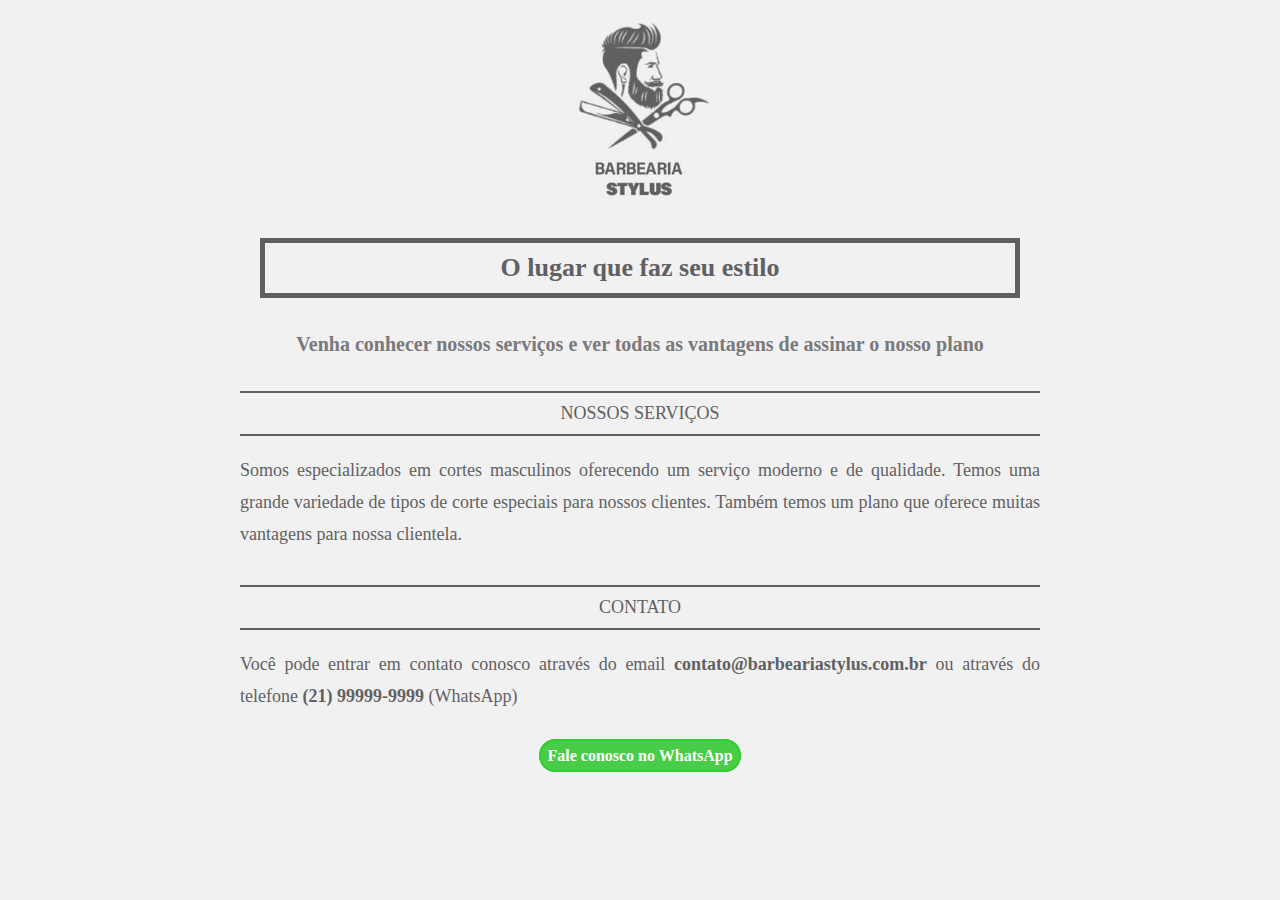
<file: Barbearia/index.html>
<!DOCTYPE html>
<html lang="pt-BR">
<head>
    <meta charset="UTF-8">
    <meta http-equiv="X-UA-Compatible" content="IE=edge">
    <meta name="viewport" content="width=device-width, initial-scale=1.0">
    <link rel="stylesheet" href="style.css">
    <title>Barbearia</title>
</head>
<body>
    <div>
        <img src="logotipo.jpg" alt="Logo Barbearia">
        <h1>O lugar que faz seu estilo</h1>
        <h2>Venha conhecer nossos serviços e ver todas as vantagens de assinar o nosso plano</h2>
    </div>

    <div>
        <h3>NOSSOS SERVIÇOS</h3>
        <p>Somos especializados em cortes masculinos oferecendo um serviço moderno e de qualidade. Temos uma grande variedade de tipos de corte especiais para nossos clientes. Também temos um plano que oferece muitas vantagens para nossa clientela.</p> 
    </div>

    <div>
        <h3>CONTATO</h3>
        <p>Você pode entrar em contato conosco através do email <span>contato@barbeariastylus.com.br</span> ou através do telefone <span>(21) 99999-9999</span> (WhatsApp)</p>
        <a href="https://api.whatsapp.com/send?phone=999999999&text=Send20%a20%quote">Fale conosco no WhatsApp</a>
    </div>
    
</body>
</html>
</file>
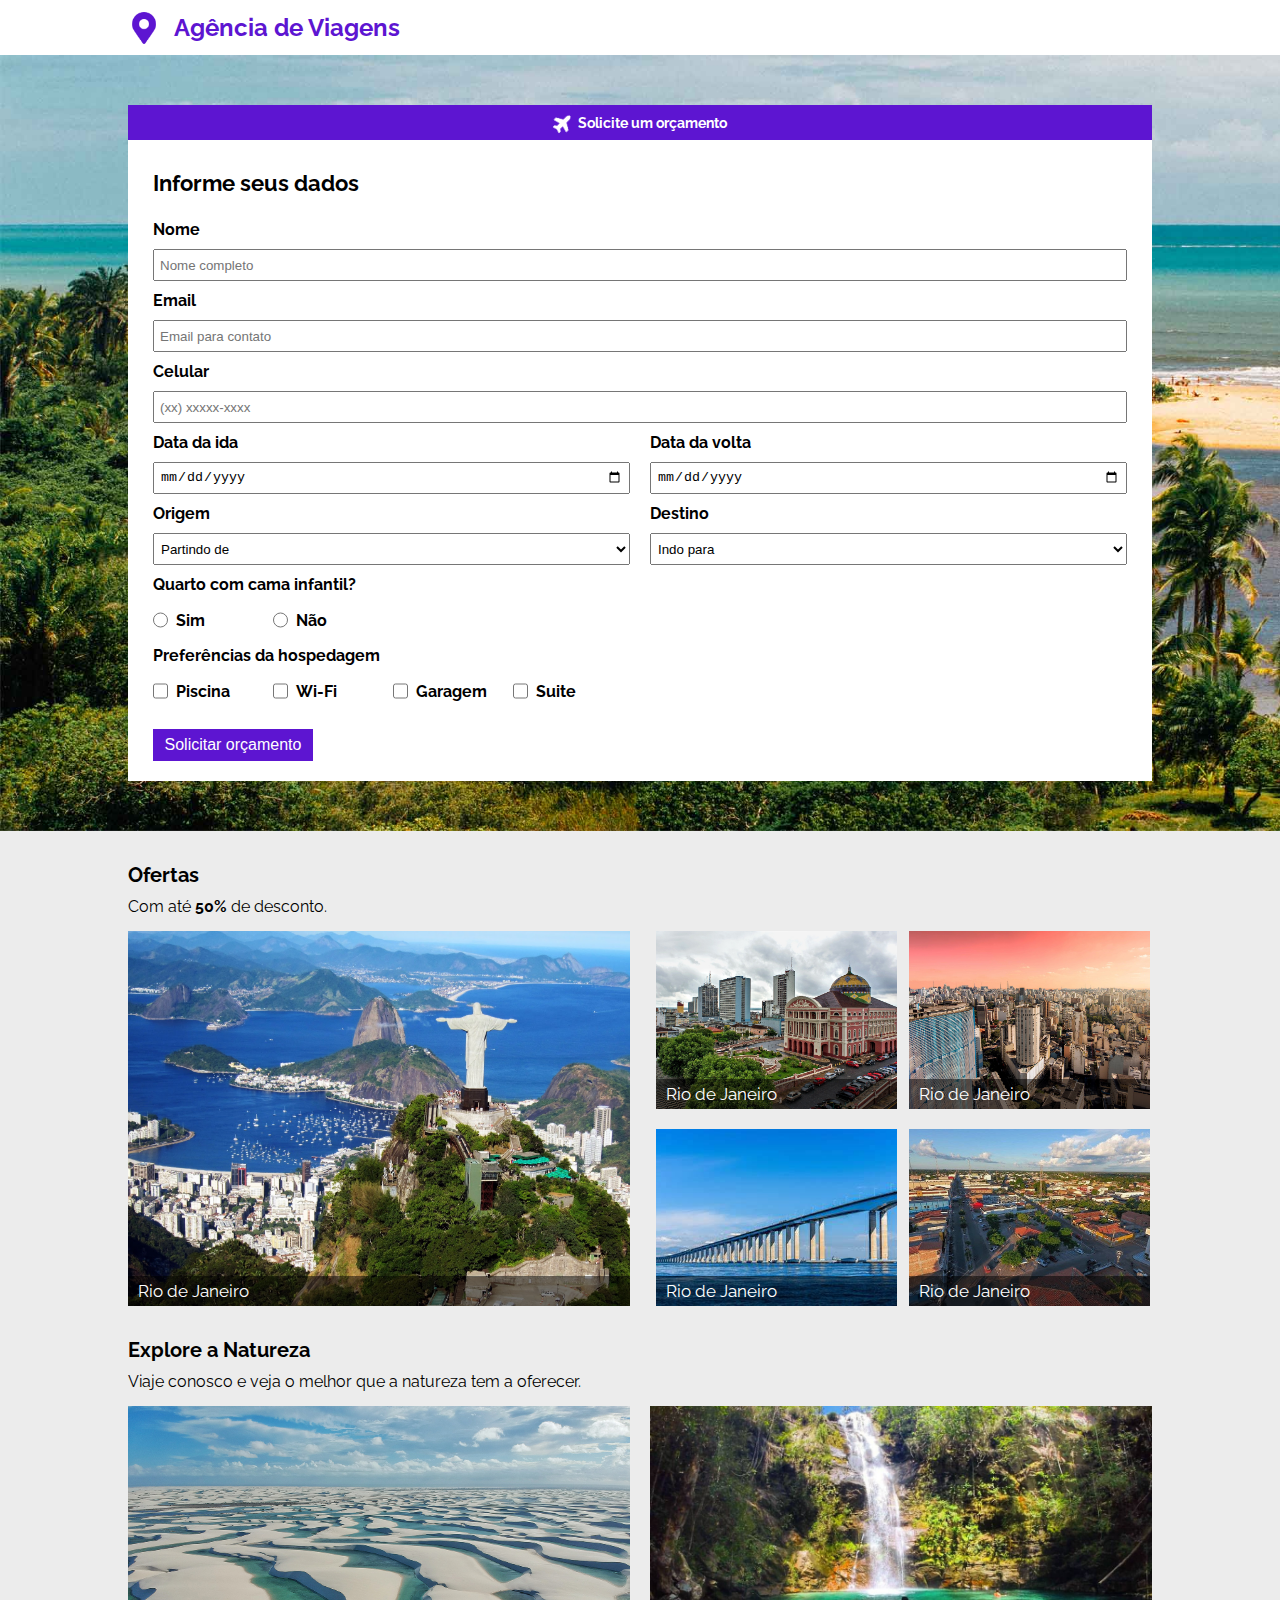
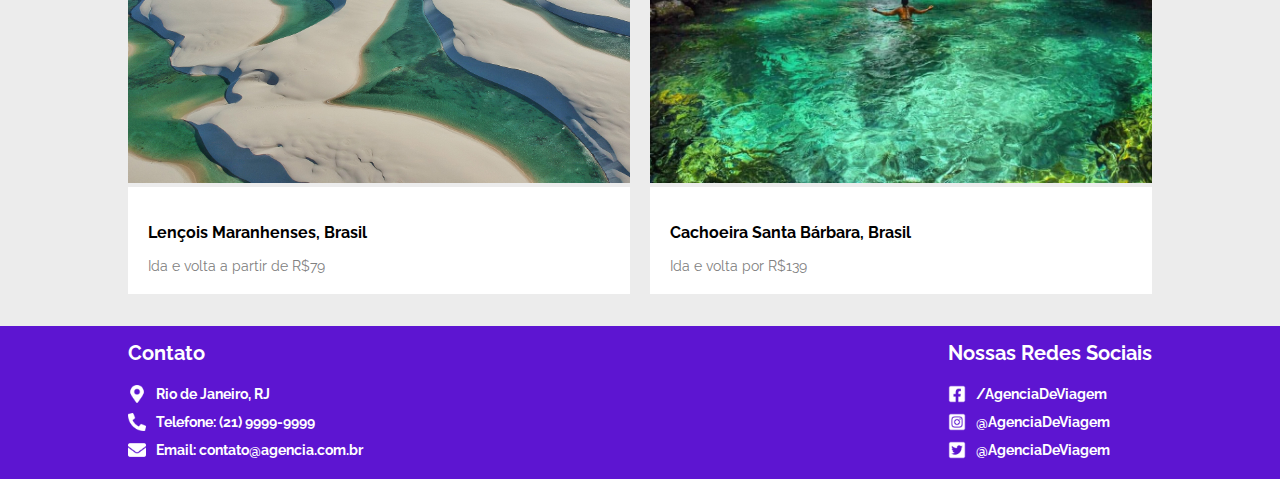
<file: formulario/index.html>
<!DOCTYPE html>
<html lang="pt-BR">
<head>
    <meta charset="UTF-8">
    <meta http-equiv="X-UA-Compatible" content="IE=edge">
    <meta name="viewport" content="width=device-width, initial-scale=1.0">
    <link rel="stylesheet" href="style.css">
    <link rel="stylesheet" href="https://fonts.googleapis.com/css2?family=Raleway:wght@200;300&amp;display=swap">
    <title>Formulario</title>
</head>
<body>
    <header>
        <div class="topo limite-container">
            <img class="logo" src="imagens/local-logo.png" alt="">
            <p class="topo-titulo">Agência de Viagens</p>
        </div>
    </header>
    <main>
        <section class="orcamento-fundo">
            <div class="orcamento-area limite-container">
                <div class="orcamento-cabecalho">
                    <img class="orcamento-logo" src="imagens/aviao.png" title="Ícone do avião" alt="Ícone do aviao">
                    <h1 class="orcamento-descricao">Solicite um orçamento</h1>
                </div>
                <div class="orcamento-area-formulario">
                    <h2 class="orcamento-subtitulo-formulario">Informe seus dados</h2>
                    <form method="post" class="formulario" action="https://www.devmedia.com.br/codigos/missao/front-end/agencia-de-viagens/">
                        <label for="nome">Nome</label>
                        <input id="nome" type="text" name="nome" placeholder="Nome completo" required>
                        <label for="email">Email</label>
                        <input id="email" type="email" name="email" placeholder="Email para contato" required>
                        <label for="celular">Celular</label>
                        <input id="celular" type="tel" pattern="\([0-9]{2}\) [0-9]{5}-[0-9]{4}" name="celular" placeholder="(xx) xxxxx-xxxx" required>
                        <div class="formulario-campo-duplo">
                            <div>
                                <label for="ida">Data da ida</label>
                                <input id="ida" type="date" name="partida">
                            </div>
                            <div>
                                <label for="volta">Data da volta</label>
                                <input id="volta" type="date" name="chegada">
                            </div>
                        </div>
                        <div class="formulario-campo-duplo">
                            <div>
                                <label for="origem">Origem</label>
                                <select id="origem" name="origem">
                                    <option selected>Partindo de</option>
                                    <option value="AM">Amazonas</option>
                                    <option value="RJ">Rio de Janeiro</option>
                                    <option value="SP">São Paulo</option>
                                    <option value="GO">Goias</option>
                                    <option value="MA">Maranhão</option>
                                </select>
                            </div>
                            <div>
                                <label for="destino">Destino</label>
                                <select id="destino" name="destino">
                                    <option selected>Indo para</option>
                                    <option value="AM">Amazonas</option>
                                    <option value="RJ">Rio de Janeiro</option>
                                    <option value="SP">São Paulo</option>
                                    <option value="GO">Goias</option>
                                    <option value="MA">Maranhão</option>
                                </select>
                            </div>
                        </div>
                        <label>Quarto com cama infantil?</label>
                        <div class="radio">
                            <div>
                                <input id="infantil-sim" type="radio" name="infantil" value="s">
                                <label for="infantil-sim">Sim</label>
                            </div>
                            <div>
                                <input id="infantil-nao" type="radio" name="infantil" value="n">
                                <label for="infantil-nao">Não</label>
                            </div>
                        </div>
                        <label>Preferências da hospedagem</label>
                        <div class="radio">
                            <div>
                                <input id="piscina" type="checkbox" name="preferencias[]" value="piscina">
                                <label for="piscina">Piscina</label>
                            </div>
                            <div>
                                <input id="wifi" type="checkbox" name="preferencias[]" value="wifi">
                                <label for="wifi">Wi-Fi</label>
                            </div>
                            <div>
                                <input id="garagem" type="checkbox" name="preferencias[]" value="garagem">
                                <label for="garagem">Garagem</label>
                            </div>
                            <div>
                                <input id="suite" type="checkbox" name="preferencias[]" value="suite">
                                <label for="suite">Suite</label>
                            </div>
                        </div>
                        <button type="submit">Solicitar orçamento</button>
                    </form>
                </div>
            </div>
        </section>

        <section class="ofertas limite-container">
            <h2 class="ofertas-titulo">Ofertas</h2>
            <h3 class="ofertas-descricao">Com até <span>50%</span> de desconto.</h3>
            <div class="ofertas-imagens">
                <div class="oferta-imagem-destaque">
                    <img src="imagens/rio.jpg" alt="Rio de Janeiro - Ciadade Maravilhosa" title="Rio de Janeiro - Brasil">
                    <figcaption>Rio de Janeiro</figcaption>
                </div>
                <div class="oferta-quatro-imagens">
                    <figure>
                        <img src="imagens/manaus.jpg" alt="Manaus" title="Manaus">
                        <figcaption>Rio de Janeiro</figcaption>
                    </figure>
                    <figure>
                        <img src="imagens/niteroi.jpg" alt="Ponte Rio-Niterói" title="Ponte Rio-Niterói - RJ">
                        <figcaption>Rio de Janeiro</figcaption>
                    </figure>
                    <figure>
                        <img src="imagens/saopaulo.jpg" alt="São Paulo - SP" title="São Paulo - Brasil">
                        <figcaption>Rio de Janeiro</figcaption>
                    </figure>
                    <figure>
                        <img src="imagens/maranhao.jpg" alt="Maranhão" title="Maranhão - Brasil">
                        <figcaption>Rio de Janeiro</figcaption>
                    </figure>
                </div>
            </div>
        </section>

        <section class="natureza limite-container">
            <h2 class="natureza-titulo">Explore a Natureza</h2>
            <h3 class="natureza-descricao">Viaje conosco e veja o melhor que a natureza tem a oferecer.</h3>
            <div class="natureza-duas-imagens">
                <div class="natureza-imagem">
                    <img src="imagens/lencol.jpg" alt="Lençois Maranhenses - Brasil" title="Lençois Maranhenses - Brasil">
                    <div>
                        <h3>Lençois Maranhenses, Brasil</h3>
                        <p>Ida e volta a partir de R$79</p>

                    </div>
                </div>
                <div class="natureza-imagem">
                    <img src="imagens/goias.jpg" alt="Cachoeira Santa bárbara - GO" title="Cachoeira Santa Bárbara - GO">
                    <div>
                        <h3>Cachoeira Santa Bárbara, Brasil</h3>
                        <p>Ida e volta por R$139</p>
                    </div>
                </div>
            </div>
        </section>

    </main>
    <footer>
        <div class="rodape limite-container">
            <div class="conteudo-rodape">
                <h2>Contato</h2>
                <div>
                    <img src="imagens/local.png" title="Ícone local" alt="Ícone local">
                    <span>Rio de Janeiro, RJ</span>
                </div>
                <div>
                    <img src="imagens/telefone.png" title="Ícone telefone" alt="Ícone telefone">
                    <span>Telefone: (21) 9999-9999</span>
                </div>
                <div>
                    <img src="imagens/email.png" title="Ícone email" alt="Ícone email">
                    <span>Email: contato@agencia.com.br</span>
                </div>
            </div>
            <div class="conteudo-rodape">
                <h2>Nossas Redes Sociais</h2>
                <div>
                    <img src="imagens/fb.png" title="Ícone facebook" alt="Ícone facebook">
                    <span>/AgenciaDeViagem</span>
                </div>
                <div>
                    <img src="imagens/ig.png" title="Ícone instagram" alt="Ícone instagram">
                    <span>@AgenciaDeViagem</span>
                </div>
                <div>
                    <img src="imagens/tt.png" title="Ícone twitter" alt="Ícone twitter">
                    <span>@AgenciaDeViagem</span>
                </div>
            </div>
        </div>
    </footer>
</body>
</html>
</file>
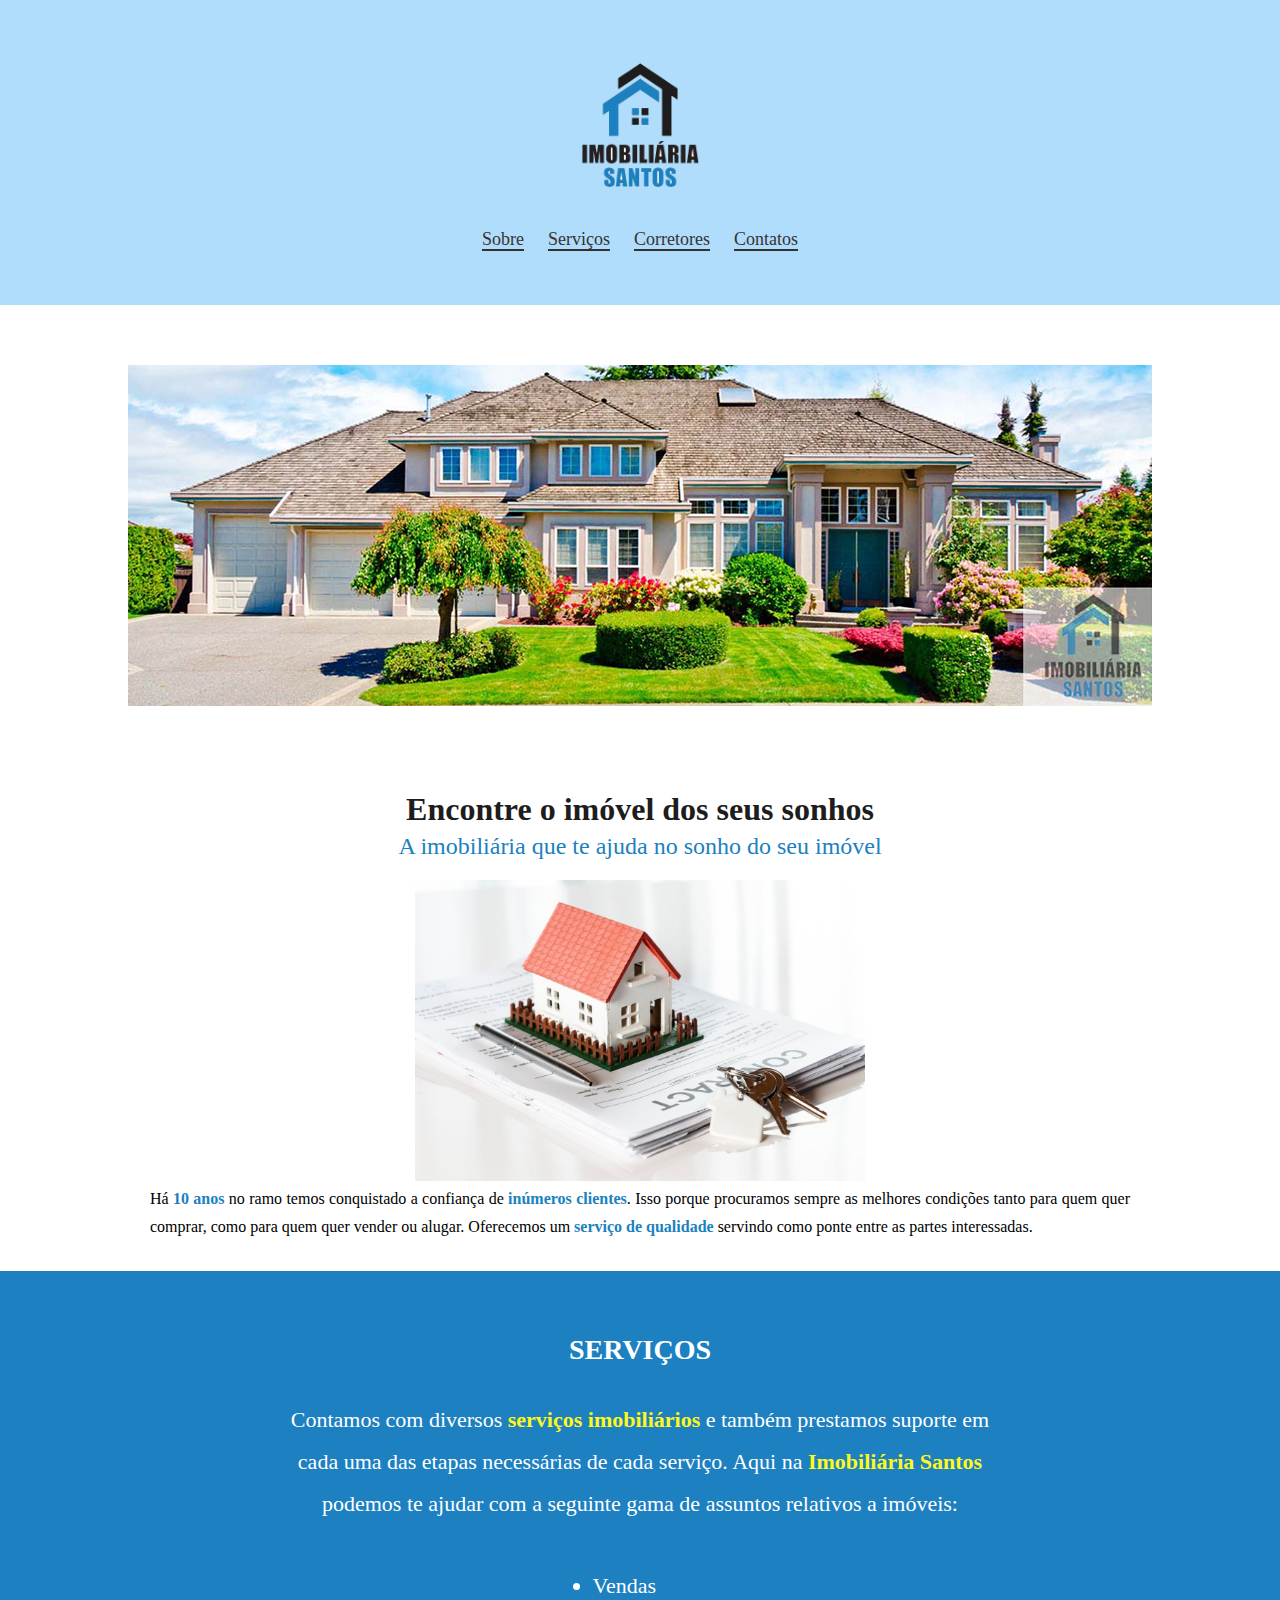
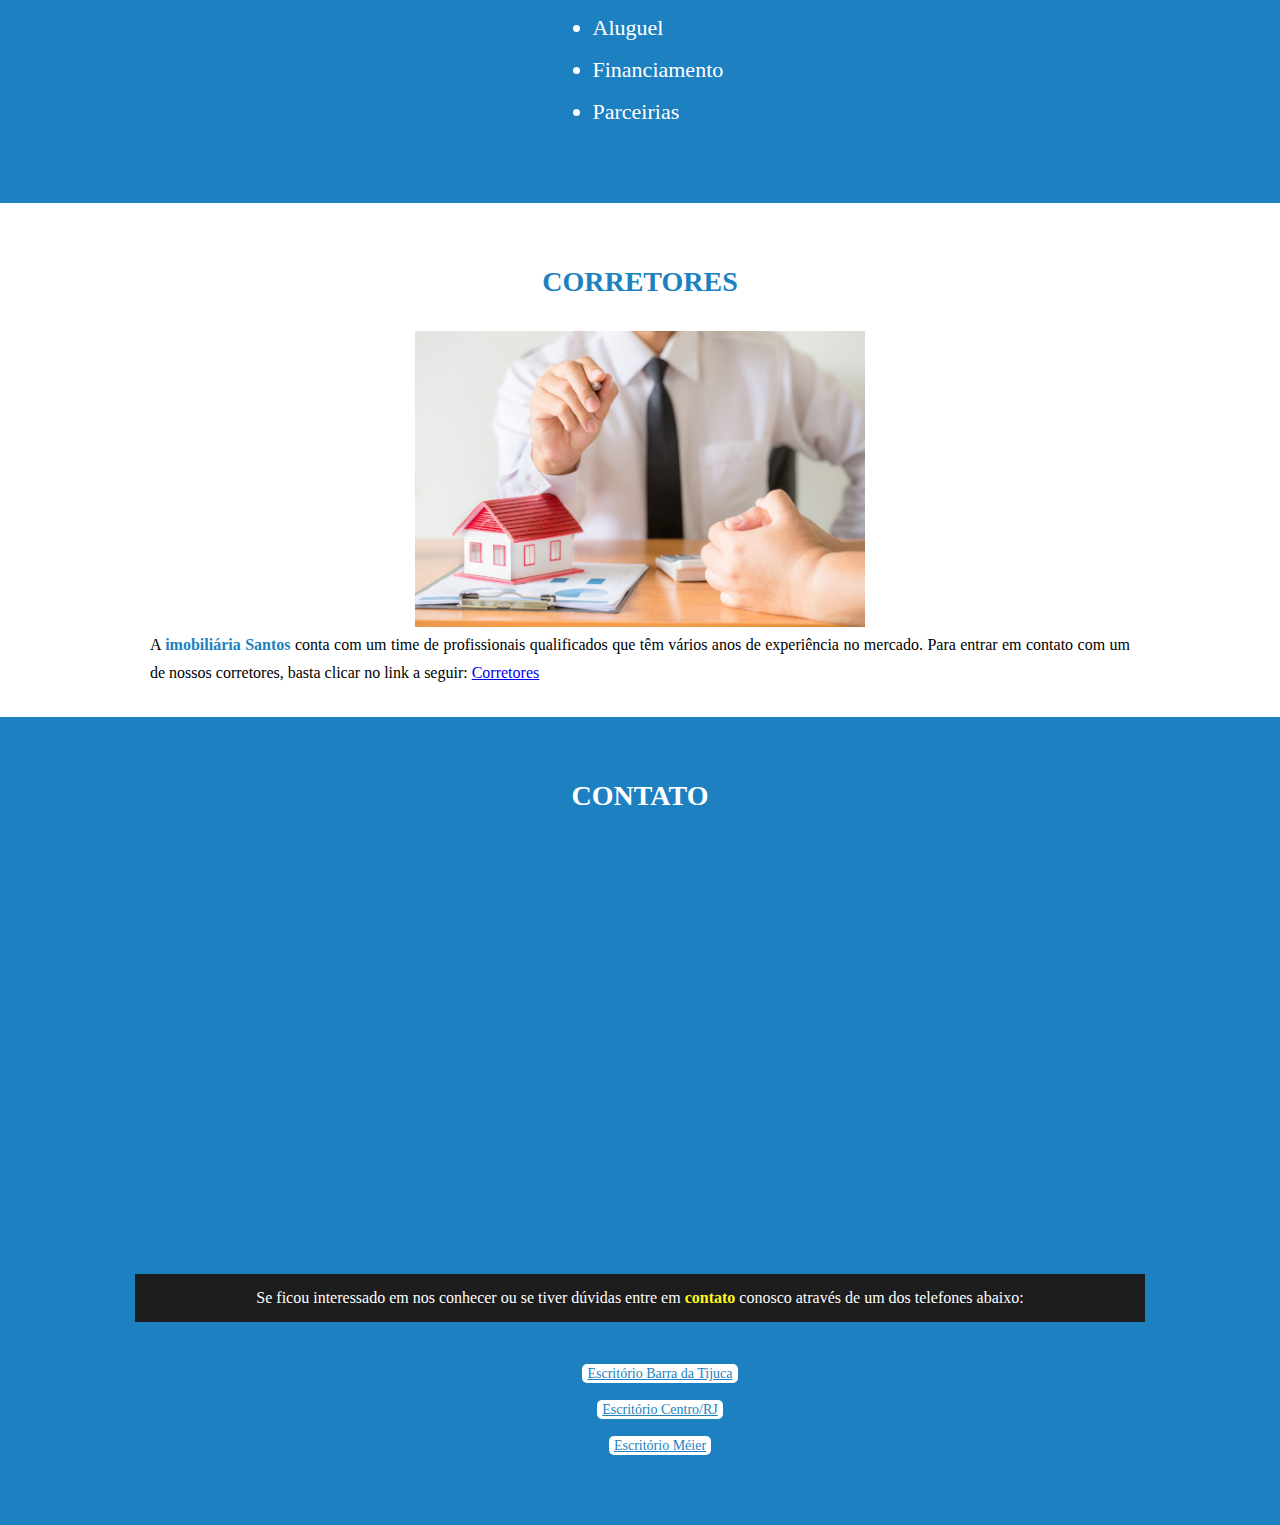
<file: Imovel/index.html>
<!DOCTYPE html>
<html lang="pt-BR">
<head>
    <meta charset="UTF-8">
    <meta http-equiv="X-UA-Compatible" content="IE=edge">
    <meta name="viewport" content="width=device-width, initial-scale=1.0">
    <link rel="stylesheet" href="skyle.css">
    <title>Imoveis</title>
</head>
<body>
    <div class="secao-logo">
        <img class="img-logo" src="assets/logo.png" alt="Logo">
        <p>
            <a href="#sobre">Sobre</a>
            <a href="#servicos">Serviços</a>
            <a href="#corretores">Corretores</a>
            <a href="#contatos">Contatos</a>
        </p>
    </div>
    <div>
        <img class="img-banner" src="assets/banner.jpg" alt="Banner">

    </div>
    <div id="sobre">
        <h1>Encontre o imóvel dos seus sonhos</h1>
        <h2>A imobiliária que te ajuda no sonho do seu imóvel</h2>
        <img  class="img-imovel" src="assets/imovel-assinatura.jpg" alt="Imoveis">
        <p class="paragrafo">Há <span class="texto-azul">10 anos</span> no ramo temos conquistado a confiança de <span class="texto-azul">inúmeros clientes</span>. Isso porque procuramos sempre as melhores condições tanto para quem quer comprar, como para quem quer vender ou alugar. Oferecemos um <span class="texto-azul">serviço de qualidade</span> servindo como ponte entre as partes interessadas.</p>

    </div>
    <div class="secao-4" id="servicos">
        <h3>SERVIÇOS</h3>
        <p class="paragrafo-4">Contamos com diversos <span class="texto-amarelo">serviços imobiliários</span> e também prestamos suporte em cada uma das etapas necessárias de cada serviço. Aqui na <span class="texto-amarelo">Imobiliária Santos</span> podemos te ajudar com a seguinte gama de assuntos relativos a imóveis:</p>
        <ul>
            <li>Vendas</li>
            <li>Aluguel</li>
            <li>Financiamento</li>
            <li>Parceirias</li>
        </ul>
    </div>
    <div id="corretores">
        <h3 class="texto-azul">CORRETORES</h3>
        <img class="img-imovel" src="assets/corretores.jpg" alt="Corretores">
        <p class="paragrafo"> A <span class="texto-azul">imobiliária Santos</span> conta com um time de profissionais qualificados que têm vários anos de experiência no mercado. Para entrar em contato com um de nossos corretores, basta clicar no link a seguir: <a href="#">Corretores</a></p>

    </div>
    <div class="secao-6" id="contatos">
        <h3>CONTATO</h3>
        <iframe src="https://www.google.com/maps/embed?pb=!1m18!1m12!1m3!1d7346.254844548052!2d-43.364712467659004!3d-22.98234139602229!2m3!1f0!2f0!3f0!3m2!1i1024!2i768!4f13.1!3m3!1m2!1s0x9bda2ed54ec2e1%3A0x4431d262cad1d163!2sAv.%20Ayrton%20Senna%2C%203000%20-%20Barra%20da%20Tijuca%2C%20Rio%20de%20Janeiro%20-%20RJ%2C%2022775-904!5e0!3m2!1spt-BR!2sbr!4v1642532754862!5m2!1spt-BR!2sbr" frameborder="0"></iframe>
        <p class="para-6">Se ficou interessado em nos conhecer ou se tiver dúvidas entre em <spa class="texto-amarelo">contato</spa> conosco através de um dos telefones abaixo:</p>
        <ul class="lista-contato">
            <li class="item-lista-contato">
                <a class="link-contato" href="mailto:officebarra@email.com">Escritório Barra da Tijuca</a>
            </li>
            <li class="item-lista-contato">
                <a class="link-contato" href="mailto:officecentro@email.com">Escritório Centro/RJ</a>
            </li>
            <li class="item-lista-contato">
                <a class="link-contato" href="mailto:officemeier@email.com">Escritório Méier</a>
            </li>
        </ul>
    </div>
</body>
</html>
</file>
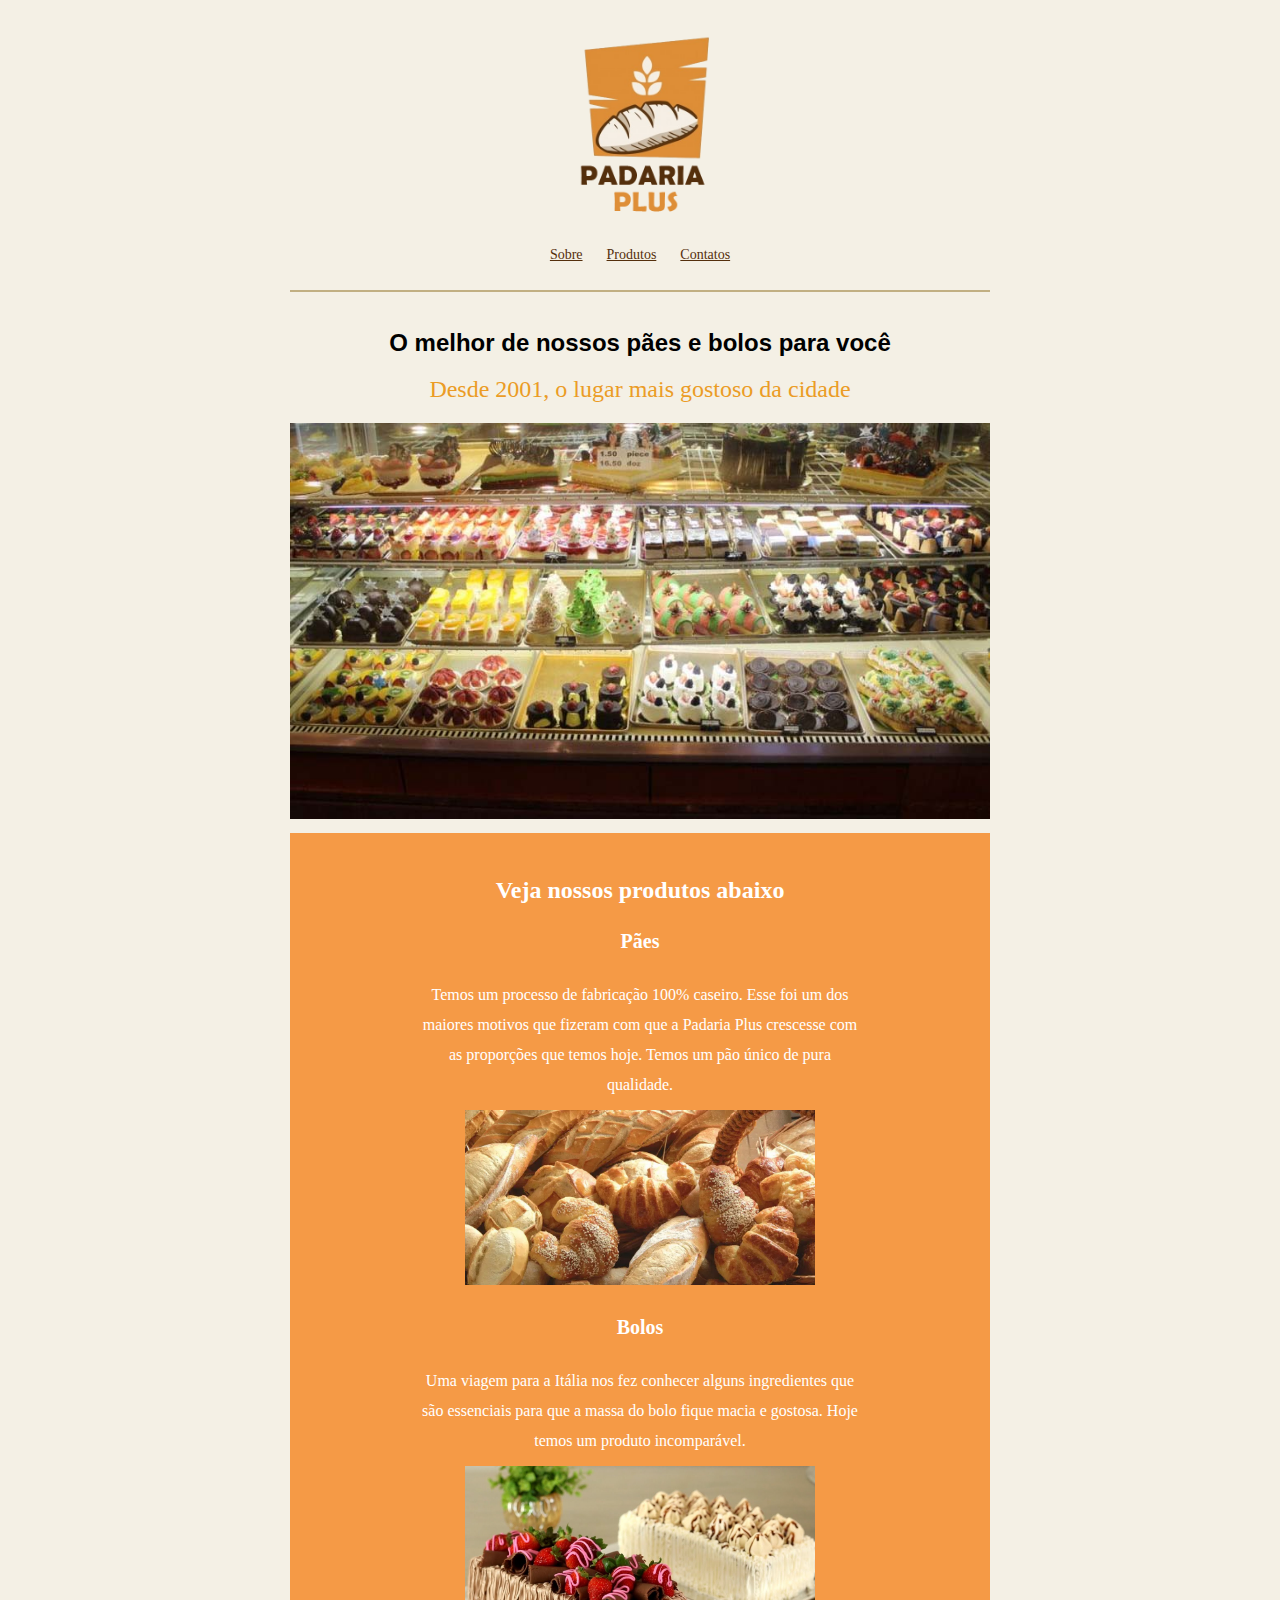
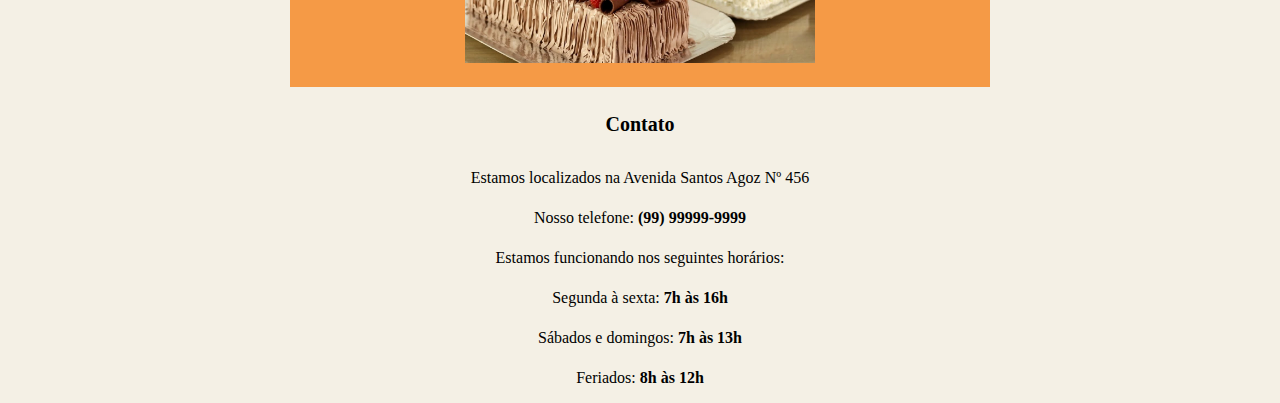
<file: Padaria/index.html>
<!DOCTYPE html>
<html lang="pt-BR">
<head>
    <meta charset="UTF-8">
    <meta http-equiv="X-UA-Compatible" content="IE=edge">
    <meta name="viewport" content="width=device-width, initial-scale=1.0">
    <link rel="stylesheet" href="style.css">
    <title>Padaria</title>
</head>
<body>
    <div class="secao secao-borda">
        <img src="logo.png" alt="Logo-Padaria" class="img-logo-padaria">
        <p>
            <a href="#sobre">Sobre</a>
            <a href="#produtos">Produtos</a>
            <a href="#contato">Contatos</a>
        </p>
    </div>
    <div class="secao"  id="sobre">
        <h1>O melhor de nossos pães e bolos para você</h1>
        <h2>Desde 2001, o lugar mais gostoso da cidade</h2>
        <img src="produtos-padaria.jpg" alt="produros-padaria" class="img-logo">

    </div>
    <div class="secao secao-produtos" id="produtos">
        <h3>Veja nossos produtos abaixo</h3>
        <h4>Pães</h4>
        <p>Temos um processo de fabricação 100% caseiro. Esse foi um dos maiores motivos que fizeram com que a Padaria Plus crescesse com as proporções que temos hoje. Temos um pão único de pura qualidade.</p>
        <img src="paes.jpg" alt="Paes" class="img-produtos">

        <h4>Bolos</h4>
        <p>Uma viagem para a Itália nos fez conhecer alguns ingredientes que são essenciais para que a massa do bolo fique macia e gostosa. Hoje temos um produto incomparável.</p>
        <img src="bolos.jpg" alt="Bolos" class="img-produtos">
    </div>
    <div class="secao" id="contato">
        <h4>Contato</h4>
        <p>Estamos localizados na Avenida Santos Agoz Nº 456</p>
        <p>Nosso telefone: <span>(99) 99999-9999</span></p>
        <p>Estamos funcionando nos seguintes horários:</p>
        <p>Segunda à sexta: <span>7h às 16h</span></p>
        <p>Sábados e domingos: <span>7h às 13h</span></p>
        <p>Feriados: <span>8h às 12h</span></p>

    </div>
    
</body>
</html>
</file>
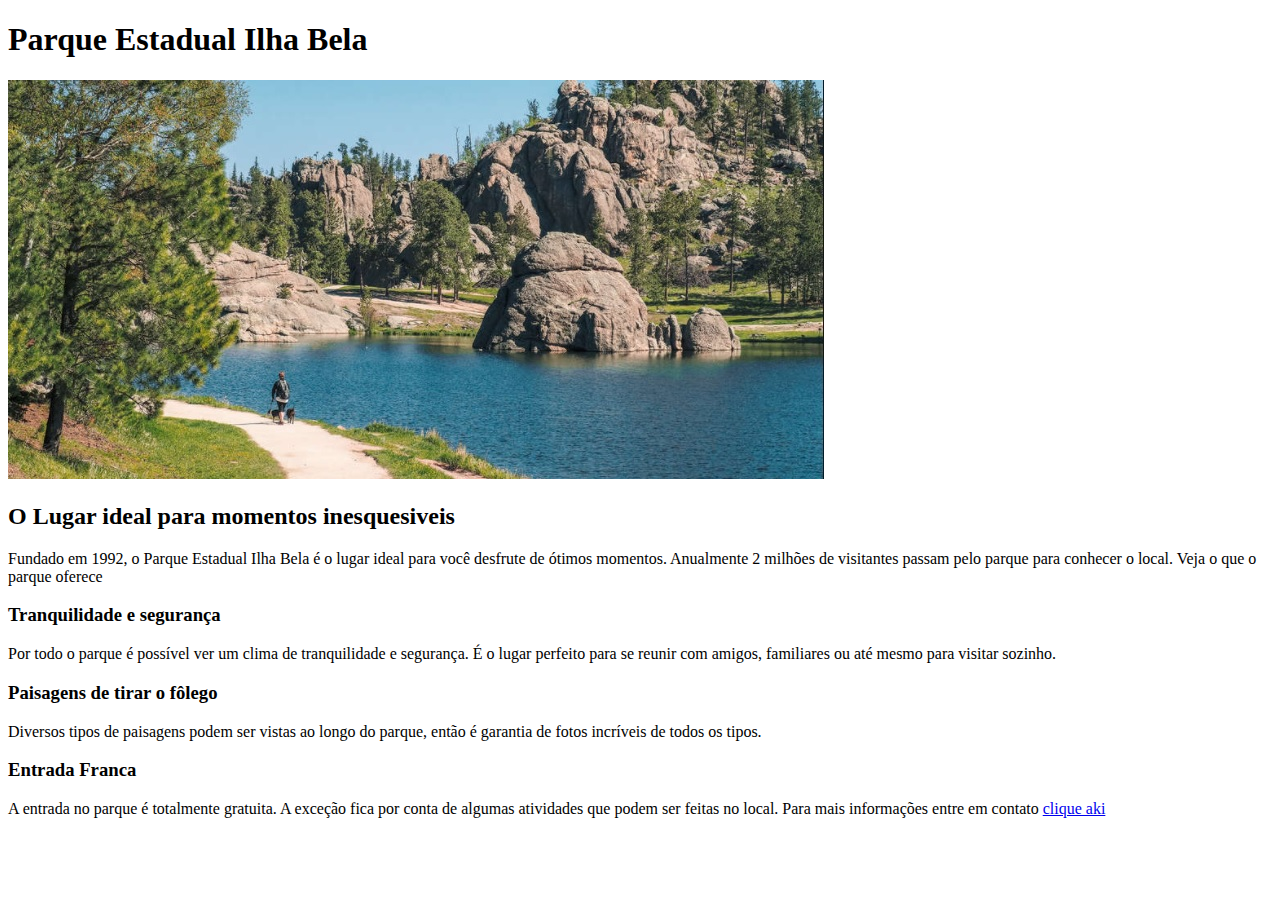
<file: parque-estadual/index.html>
<!DOCTYPE html>
<html lang="en">
<head>
    <meta 
    <meta charset="UTF-8">
    <meta http-equiv="X-UA-Compatible" content="IE=edge">
    <meta name="viewport" content="width=device-width, initial-scale=1.0">
    <link rel="stylesheet" href="">
    <title>Parque Estadual Ilha Bela</title>
</head>
<body>
    <div>
        <h1>Parque Estadual Ilha Bela</h1> 
        <img src="parque-ilha-bela.jpg" alt="Parque Ilha Bela">

        <h2>O Lugar ideal para momentos inesquesiveis</h2>
        <p>Fundado em 1992, o Parque Estadual Ilha Bela é o lugar ideal para você desfrute de ótimos momentos. Anualmente 2 milhões de visitantes passam pelo parque para conhecer o local. Veja o que o parque oferece</p>
    </div>

    <div>
        <h3> Tranquilidade e segurança</h3>
        <p>Por todo o parque é possível ver um clima de tranquilidade e segurança. É o lugar perfeito para se reunir com amigos, familiares ou até mesmo para visitar sozinho.</p>
    </div>

    <div>
        <h3>Paisagens de tirar o fôlego</h3>
        <p>Diversos tipos de paisagens podem ser vistas ao longo do parque, então é garantia de fotos incríveis de todos os tipos.</p>
    </div>

    <div>
        <h3>Entrada Franca</h3>
        <p> A entrada no parque é totalmente gratuita. A exceção fica por conta de algumas atividades que podem ser feitas no local. Para mais informações entre em contato <a href="tel:+5521999999999">clique aki</a></p>
    </div>
    
</body>
</html>
</file>
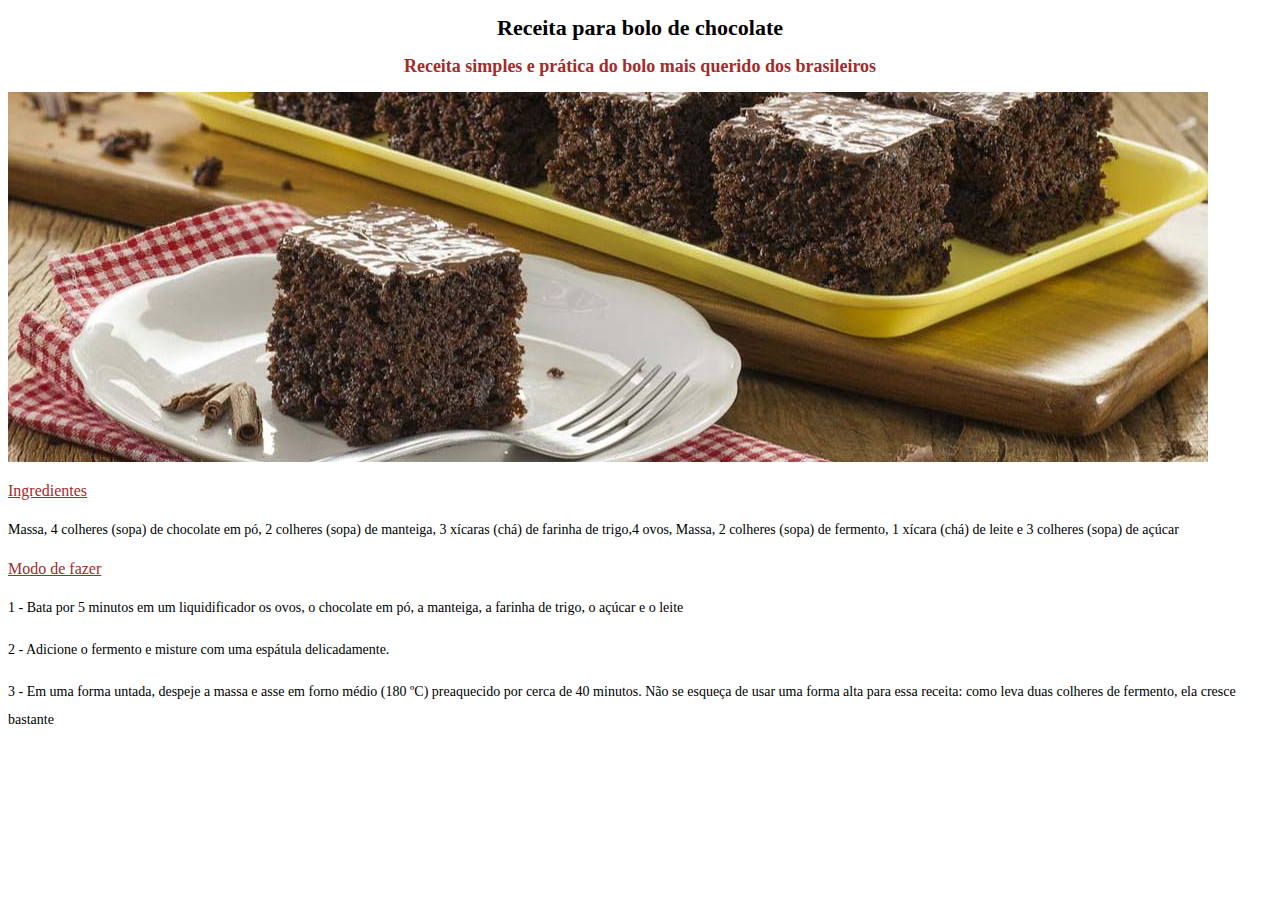
<file: Receita de Bolo/index.html>
<!DOCTYPE html>
<html lang="pt-BR">
<head>
    <meta charset="UTF-8">
    <meta http-equiv="X-UA-Compatible" content="IE=edge">
    <meta name="viewport" content="width=device-width, initial-scale=1.0">
    <link rel="stylesheet" href="style.css">
    <title>Receita de Bolo</title>
</head>
<body>
    <div>
        <h1>Receita para bolo de chocolate</h1>
        <h2>Receita simples e prática do bolo mais querido dos brasileiros</h2>
        <img src="bolo-chocolate.jpg" alt="Bolo de Chocolate">

    </div>

    <div>
        <h3>Ingredientes</h3>
        <p>Massa, 4 colheres (sopa) de chocolate em pó, 2 colheres (sopa) de manteiga, 3 xícaras (chá) de farinha de trigo,4 ovos, Massa, 2 colheres (sopa) de fermento, 1 xícara (chá) de leite e 3 colheres (sopa) de açúcar</p>

    </div>
    <div>
        <h3>Modo de fazer</h3>
        <p>1 - Bata por 5 minutos em um liquidificador os ovos, o chocolate em pó, a manteiga, a farinha de trigo, o açúcar e o leite</p>
        <p>2 - Adicione o fermento e misture com uma espátula delicadamente.</p>
        <p>3 - Em uma forma untada, despeje a massa e asse em forno médio (180 ºC) preaquecido por cerca de 40 minutos. Não se esqueça de usar uma forma alta para essa receita: como leva duas colheres de fermento, ela cresce bastante</p>
    </div>
    
</body>
</html>
</file>
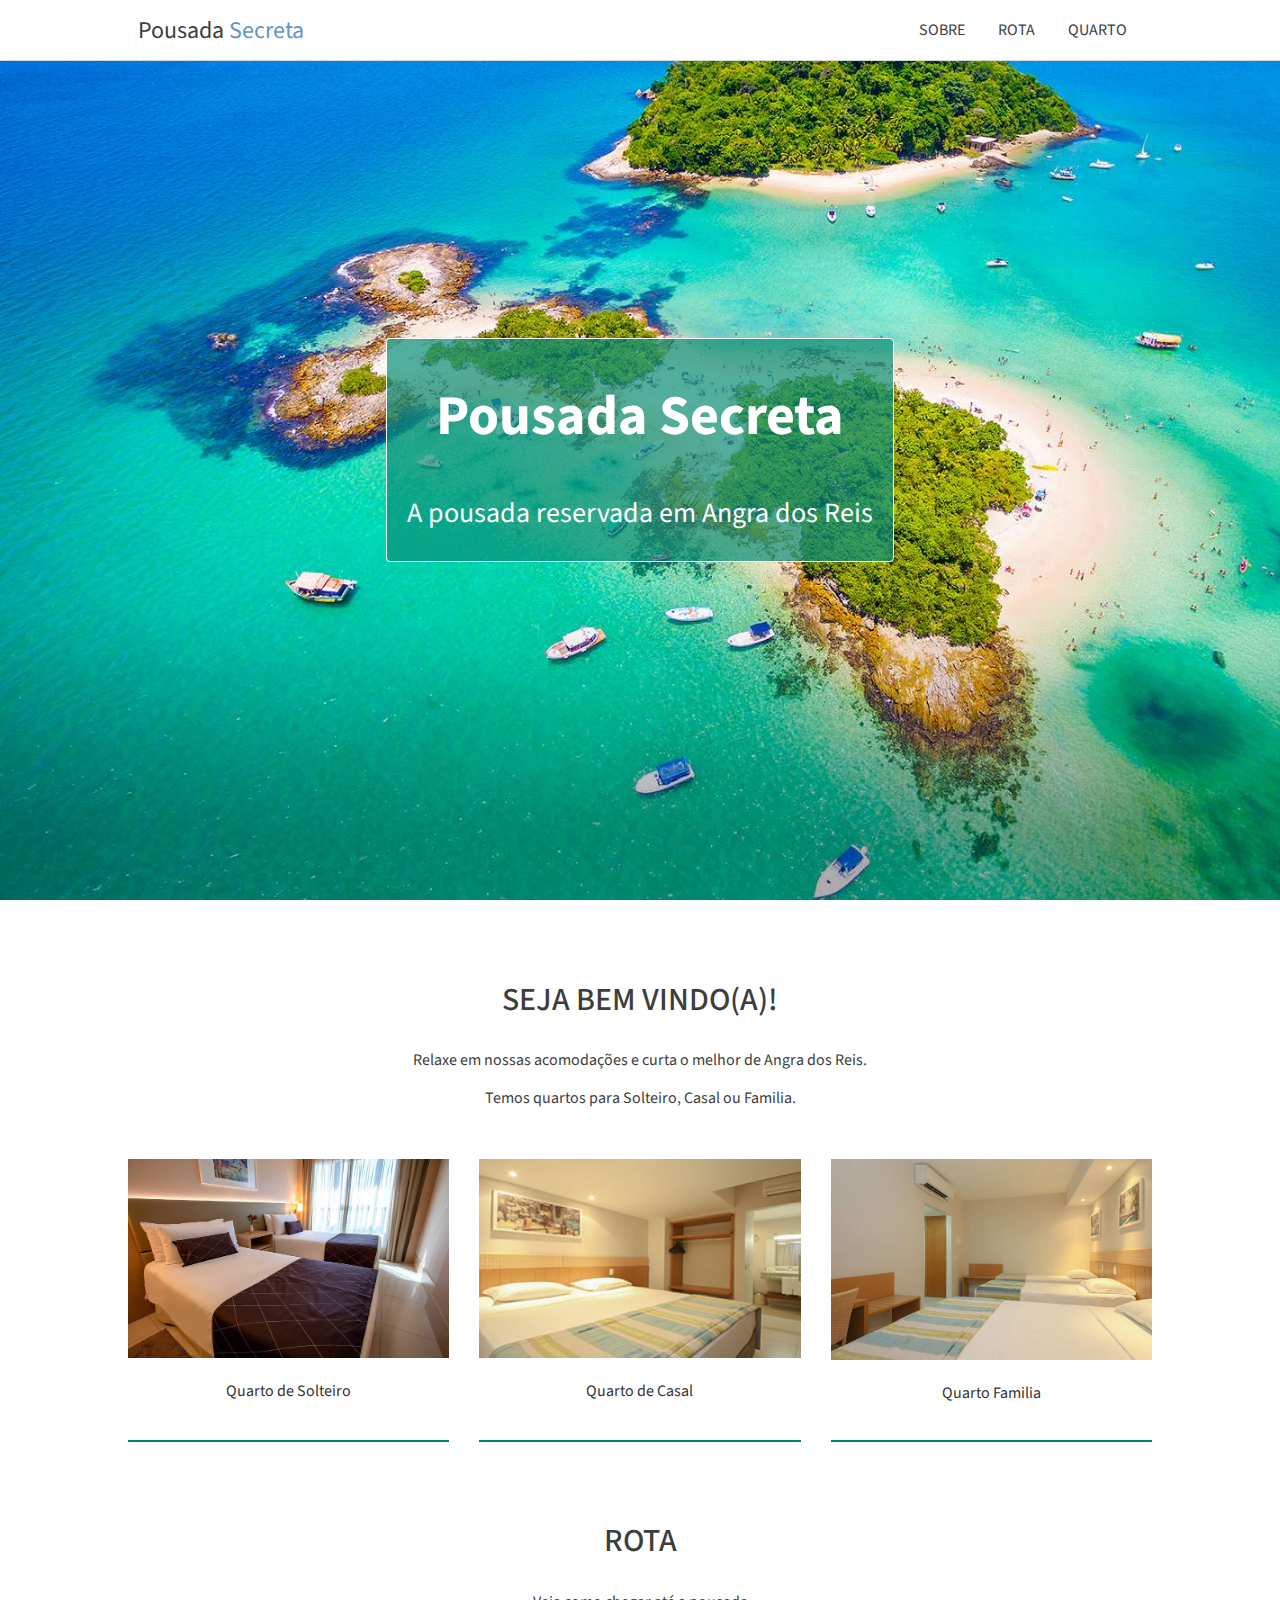
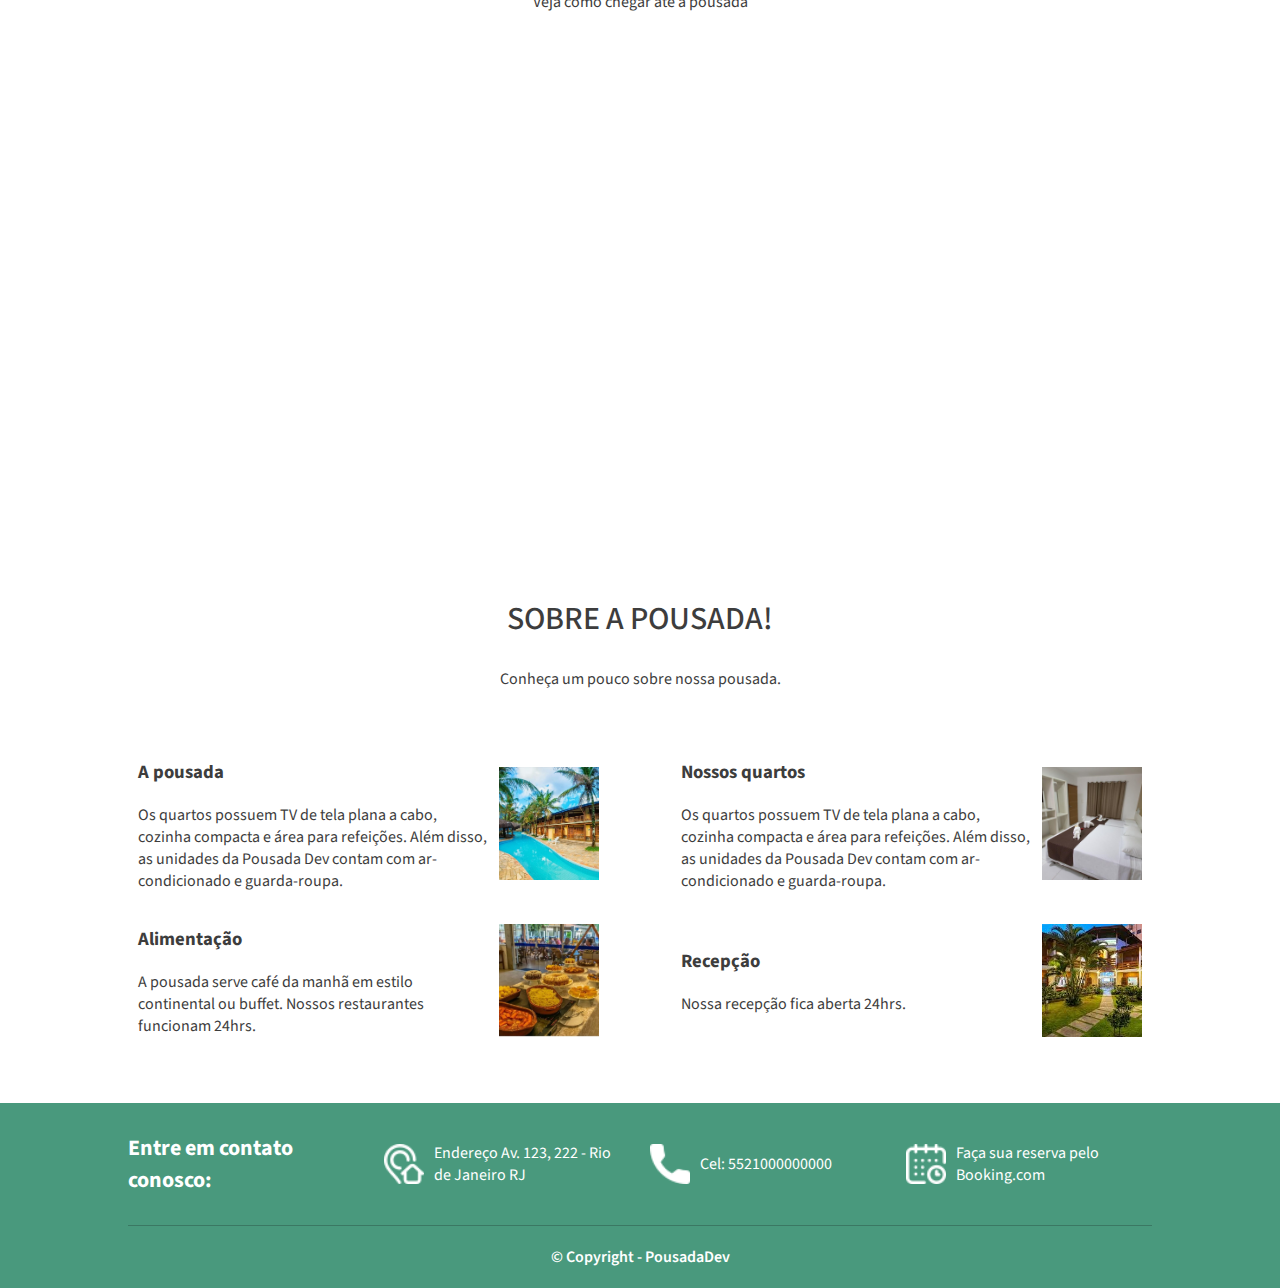
<file: Site Hotel/index.html>
<!DOCTYPE html>
<html lang="pt-BR">
<head>
    <meta charset="UTF-8">
    <meta http-equiv="X-UA-Compatible" content="IE=edge">
    <meta name="viewport" content="width=device-width, initial-scale=1.0">
    <link rel="stylesheet" href="style.css">
    <link rel="stylesheet" href="https://fonts.googleapis.com/css2?family=Source+Sans+Pro:ital,wght@0,200;0,300;0,400;0,600;0,700;0,900;1,200;1,300;1,400;1,600;1,700;1,900&display=swap">
    <title>Site Hotel</title>
</head>
<body>
    <div class="topo">
        <div class="tamanho-maximo-container container">
            <a class="link-banner" href="index.html">Pousada <span>Secreta</span></a>
            <div>
                <a class="link-topo" href="#sobre">Sobre</a>
                <a class="link-topo" href="#rota">Rota</a>
                <a class="link-topo" href="quarto.html">Quarto</a>
            </div>
        </div>
    </div>
    
    <div class="principal">
        <div class="titulo-site">
            <div class="titulo-site-descricao">
                <h1>Pousada Secreta</h1>
                <p>A pousada reservada em Angra dos Reis</p>
            </div>
        </div>

        <div class="tamanho-maximo-container secao-container">
            <h2>Seja Bem Vindo(A)!</h2>
            <p>Relaxe em nossas acomodações e curta o melhor de Angra dos Reis.</p>
            <p>Temos quartos para Solteiro, Casal ou Familia.</p>
        </div>



        <div class="quartos tamanho-maximo-container ">
            <div class="quarto">
                <img src="img/quarto-solteiro1.jpg" alt="">

                <a href="quarto.html#solteiro"><p>Quarto de Solteiro</p></a>
                
            </div>
            <div class="quarto">
                <img src="img/quarto-casal1.jpg" alt="">

                <a href="#"><p>Quarto de Casal</p></a>
            </div>
            <div class="quarto">
                <img src="img/quarto-familia1.jpg" alt="">

                <a href="#"><p>Quarto Familia</p></a>
            </div>
        </div>


        <div id="rota" class="tamanho-maximo-container secao-container">
            <h2>Rota</h2>
            <p>Veja como chegar até a pousada</p>
        </div>

        <div class="container-rota">
            <iframe src="https://www.google.com/maps/embed?pb=!1m14!1m8!1m3!1d14692.471710812997!2d-43.3641911!3d-22.9826906!3m2!1i1024!2i768!4f13.1!3m3!1m2!1s0x0%3A0x539cb07246f0e38d!2sVia%20Parque%20Shopping!5e0!3m2!1spt-BR!2sbr!4v1612707978931!5m2!1spt-BR!2sbr" frameborder="0"></iframe>
        </div>

        <div id="sobre" class="tamanho-maximo-container secao-container container-descricao">
            <h2>Sobre a Pousada!</h2>
            <p> Conheça um pouco sobre nossa pousada.</p>
        </div>

        <div class="tamanho-maximo-container descricoes">
            <div class="descricao">
                <div class="descricao-conteudo">
                    <h3>A pousada </h3>
                    <p> Os quartos possuem TV de tela plana a cabo, cozinha compacta e área para refeições. Além disso, as unidades da Pousada Dev contam com ar-condicionado e guarda-roupa.</p>
                </div>
                <img  class="descricao-img" src="img/img1.jpg" alt="">
            </div>
            <div class="descricao">
                <div class="descricao-conteudo">
                    <h3>Nossos quartos</h3>
                    <p>Os quartos possuem TV de tela plana a cabo, cozinha compacta e área para refeições. Além disso, as unidades da Pousada Dev contam com ar-condicionado e guarda-roupa.</p>
                </div>
                <img class="descricao-img"  src="img/img2.jpg" alt="">
            </div>
            <div class="descricao">
                <div class="descricao-conteudo">
                    <h3>Alimentação</h3>
                    <p> A pousada serve café da manhã em estilo continental ou buffet. Nossos restaurantes funcionam 24hrs.</p>
                </div>
                <img class="descricao-img" src="img/img3.jpg" alt="">
            </div>
            <div class="descricao">
                <div class="descricao-conteudo">
                    <h3>Recepção</h3>
                    <p> Nossa recepção fica aberta 24hrs.</p>
                </div>
                <img class="descricao-img" src="img/img5.jpg" alt="">
            </div>
        </div>
    </div>

    <div class="rodape">
        <div class="tamanho-maximo-container rodape-container">
          <div class="rodape-info">
            <h4>Entre em contato conosco:</h4>
          </div>
    
          <a  class="rodape-info rodape-link" target="_blank" href="https://goo.gl/maps/wPAS58QxiTopxK6w7">
            <img  class="rodape-icone" src="icone/endereco.png" alt="Ícone endereco" title="Ícone endereco"/>
    
            <p>
              Endereço
              Av. 123, 222 - Rio de Janeiro RJ
            </p>
          </a>
    
          <div class="rodape-info">
            <img class="rodape-icone" src="icone/telefone.png" alt="Ícone telefone" title="Ícone telefone"/>
    
            <p>
              Cel: 5521000000000
            </p>
          </div>
    
          <a class="rodape-info rodape-link" target="_blank" href="https://www.booking.com/searchresults.pt-br.html?aid=375635;label=msn-wLZ0m4wRNI00wFHQAaaO3w-79920787059858%3Atikwd-79920803013016%3Aaud-808219487%3Aloc-20%3Aneo%3Amte%3Adec%3Aqsbooking;sid=9ca5cbe6c9db71b34b98c0738ea780f4;dest_id=-666610;dest_type=city&">
            <img class="rodape-icone" src="icone/calendario.png" alt="Ícone calendario" title="Ícone calendario"/>
    
            <p>
              Faça sua reserva pelo Booking.com
            </p>
          </a>
    
          <div class="rodape-copyright">
            © Copyright - PousadaDev
          </div>
        </div>
    </div>
</body>
</html>
</file>
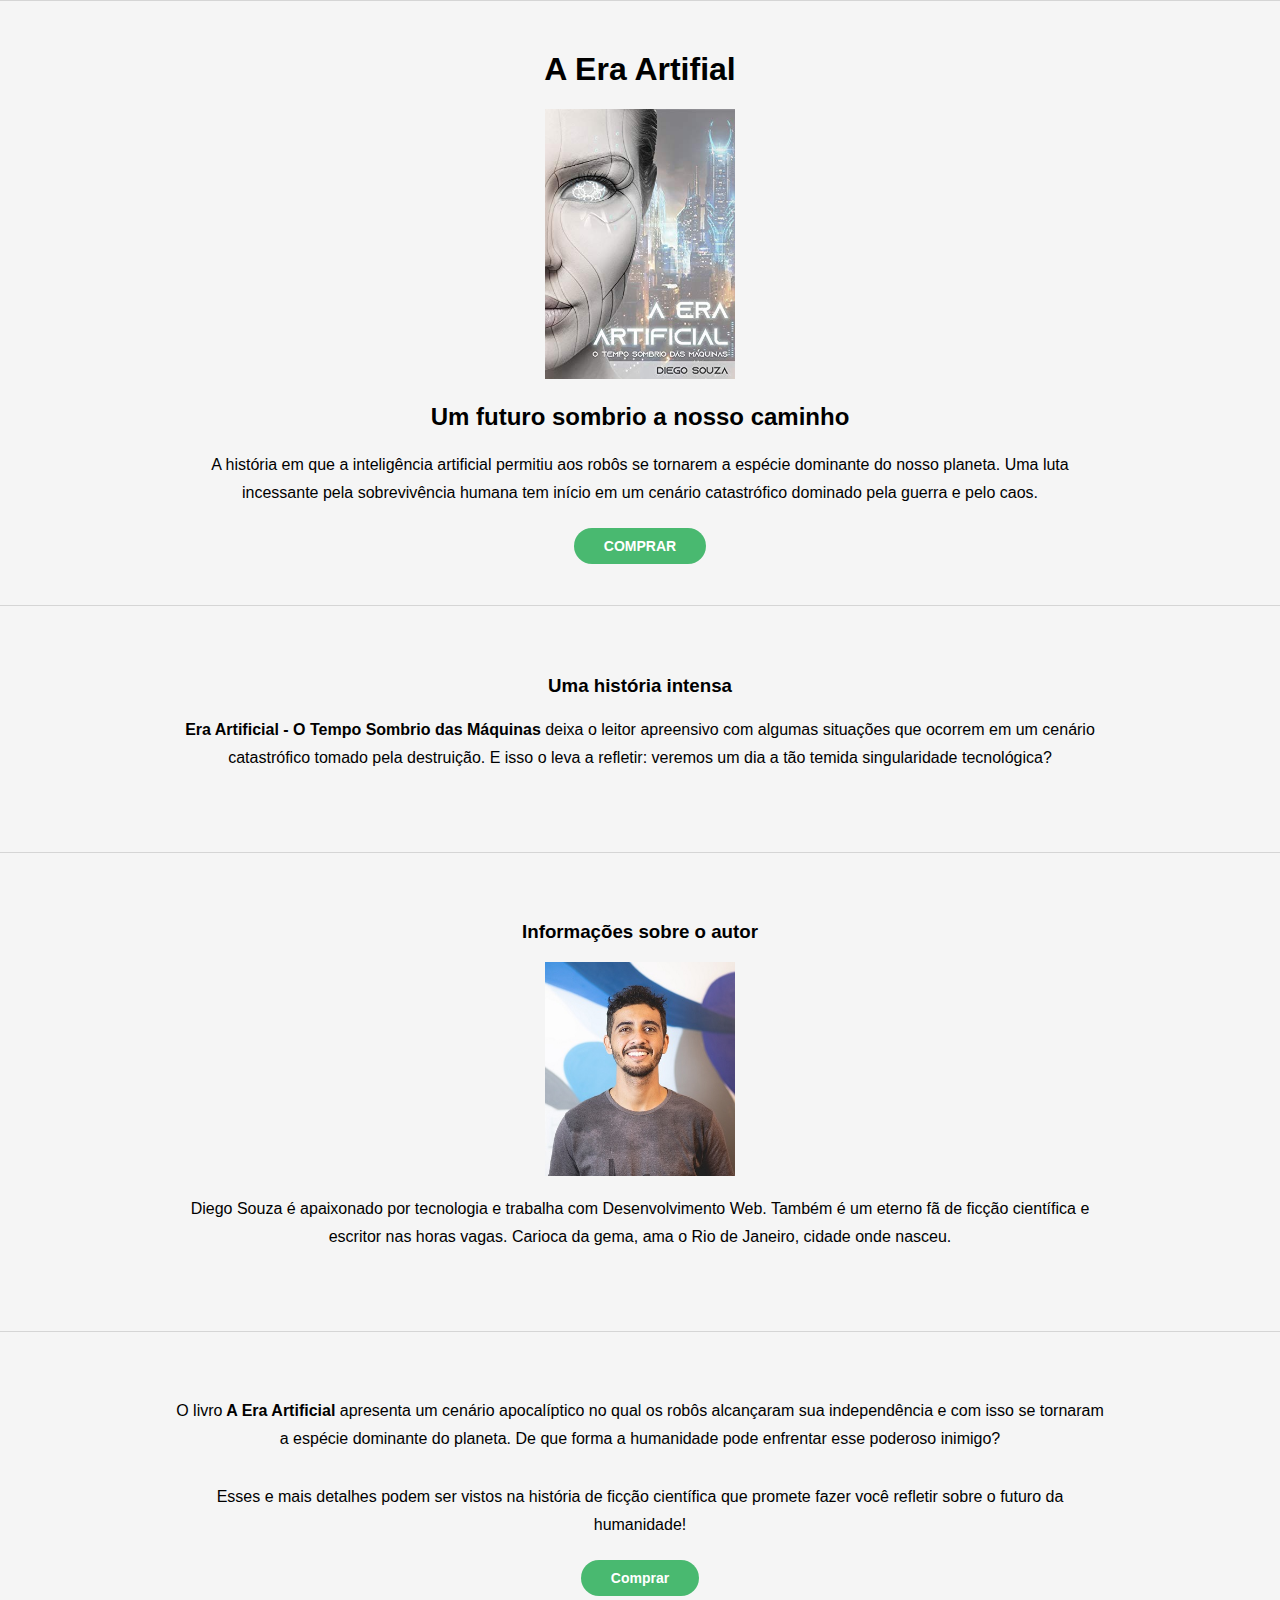
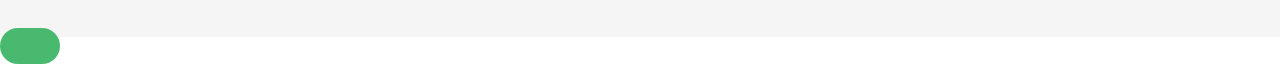
<file: Site Livro/index.html>
<!DOCTYPE html>
<html lang="pt-BR">
<head>
    <meta charset="UTF-8">
    <meta http-equiv="X-UA-Compatible" content="IE=edge">
    <meta name="viewport" content="width=device-width, initial-scale=1.0">
    <link rel="stylesheet" href="style.css">
    <title>Era Artificial</title>
</head>
<body>
    <div>
        <h1>A Era Artifial</h1>
        <img src="capa-livro.jpg" alt="Capa Do Livro">
        <h2>Um futuro sombrio a nosso caminho</h2>
        <p>A história em que a inteligência artificial permitiu aos robôs se tornarem a espécie dominante do nosso planeta. Uma luta incessante pela sobrevivência humana tem início em um cenário catastrófico dominado pela guerra e pelo caos.</p>
        <a href="https://amzn.to/3bXy1g9">COMPRAR</a>

    </div>
    <div>
        <h3>Uma história intensa</h3>
        <p><span> Era Artificial - O Tempo Sombrio das Máquinas </span>deixa o leitor apreensivo com algumas situações que ocorrem em um cenário catastrófico tomado pela destruição. E isso o leva a refletir: veremos um dia a tão temida singularidade tecnológica?</p>

    </div>
    <div>
        <h3>Informações sobre o autor</h3>
        <img src="autor.jpg" alt="Autor">
        <p>Diego Souza é apaixonado por tecnologia e trabalha com Desenvolvimento Web. Também é um eterno fã de ficção científica e escritor nas horas vagas. Carioca da gema, ama o Rio de Janeiro, cidade onde nasceu.</p>
    </div>
    <div>
        <p>O livro<span> A Era Artificial </span>apresenta um cenário apocalíptico no qual os robôs alcançaram sua independência e com isso se tornaram a espécie dominante do planeta. De que forma a humanidade pode enfrentar esse poderoso inimigo?</p>
        <p>Esses e mais detalhes podem ser vistos na história de ficção científica que promete fazer você refletir sobre o futuro da humanidade!</p>
        <a href="https://amzn.to/3bXy1g9" >Comprar</a>

    </div>

    <a href=""></a>
        <li></li>
    </ul>
    
</body>
</html>
</file>
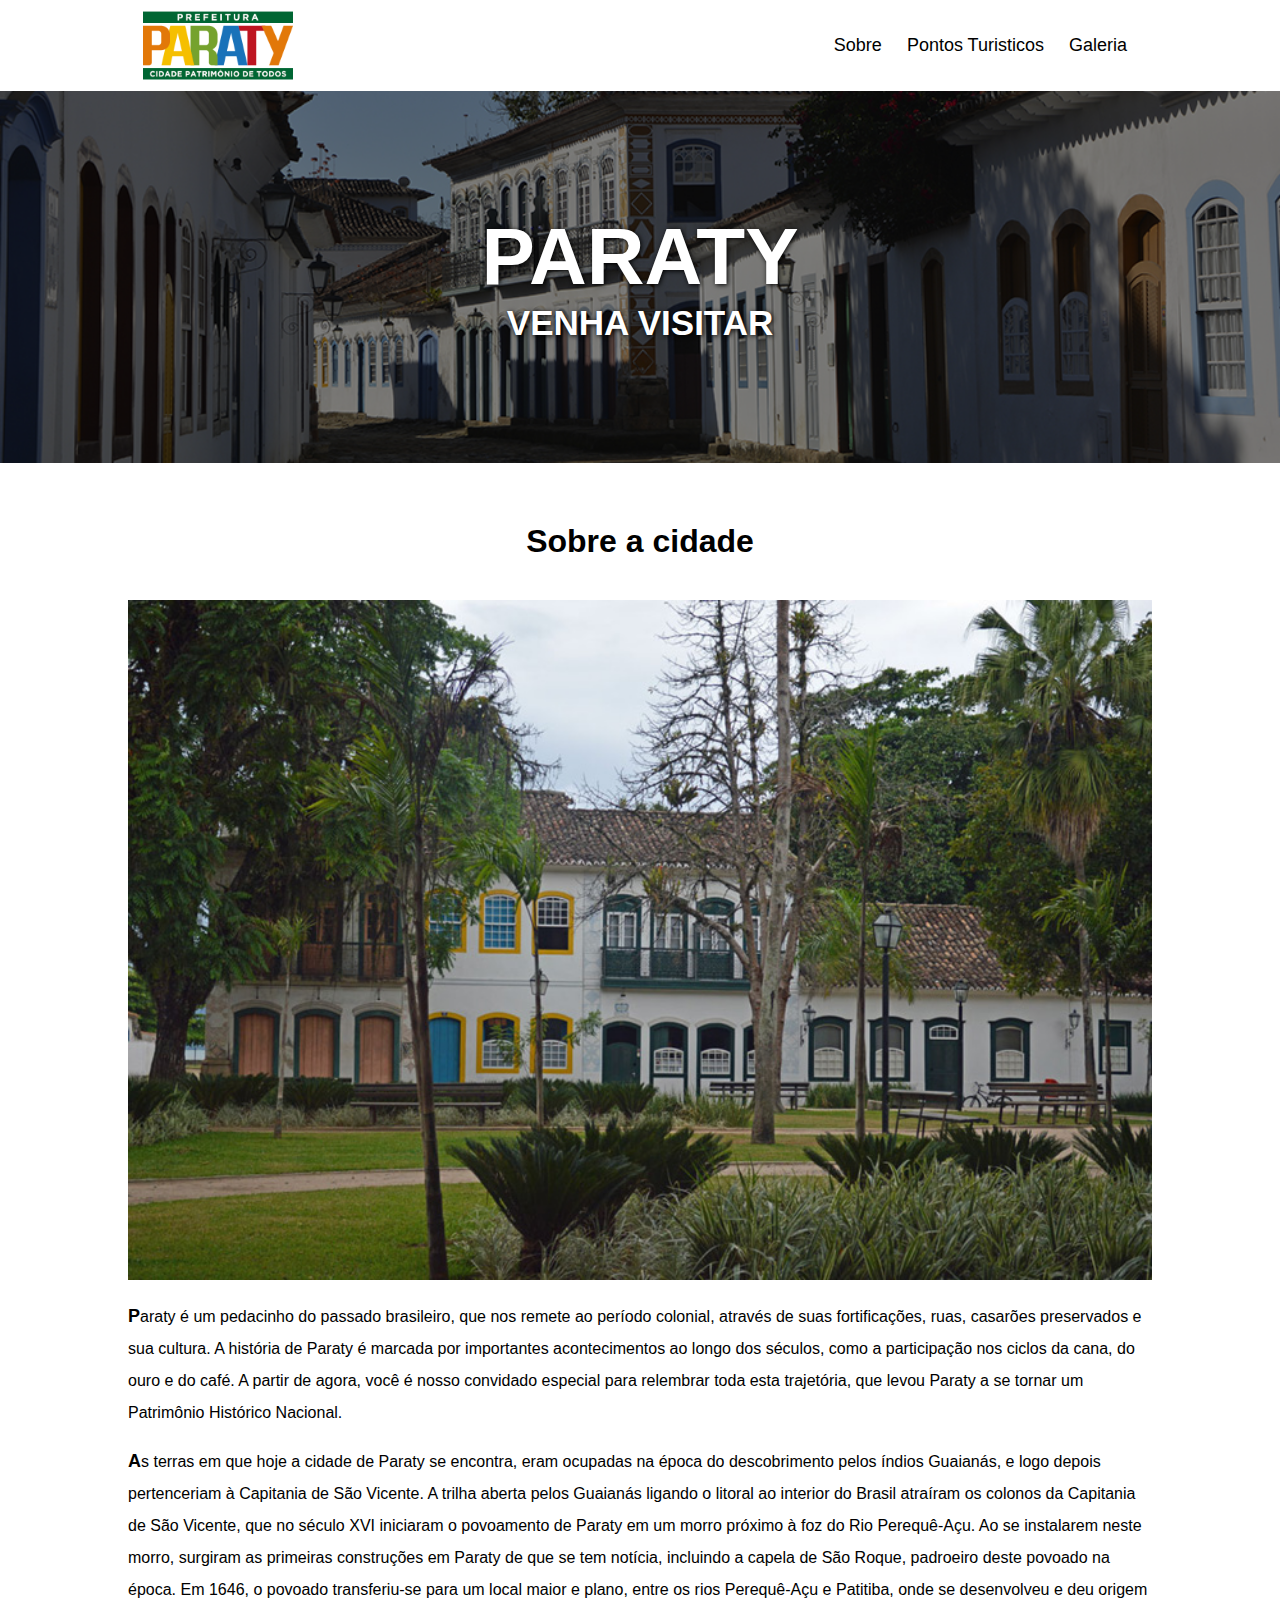
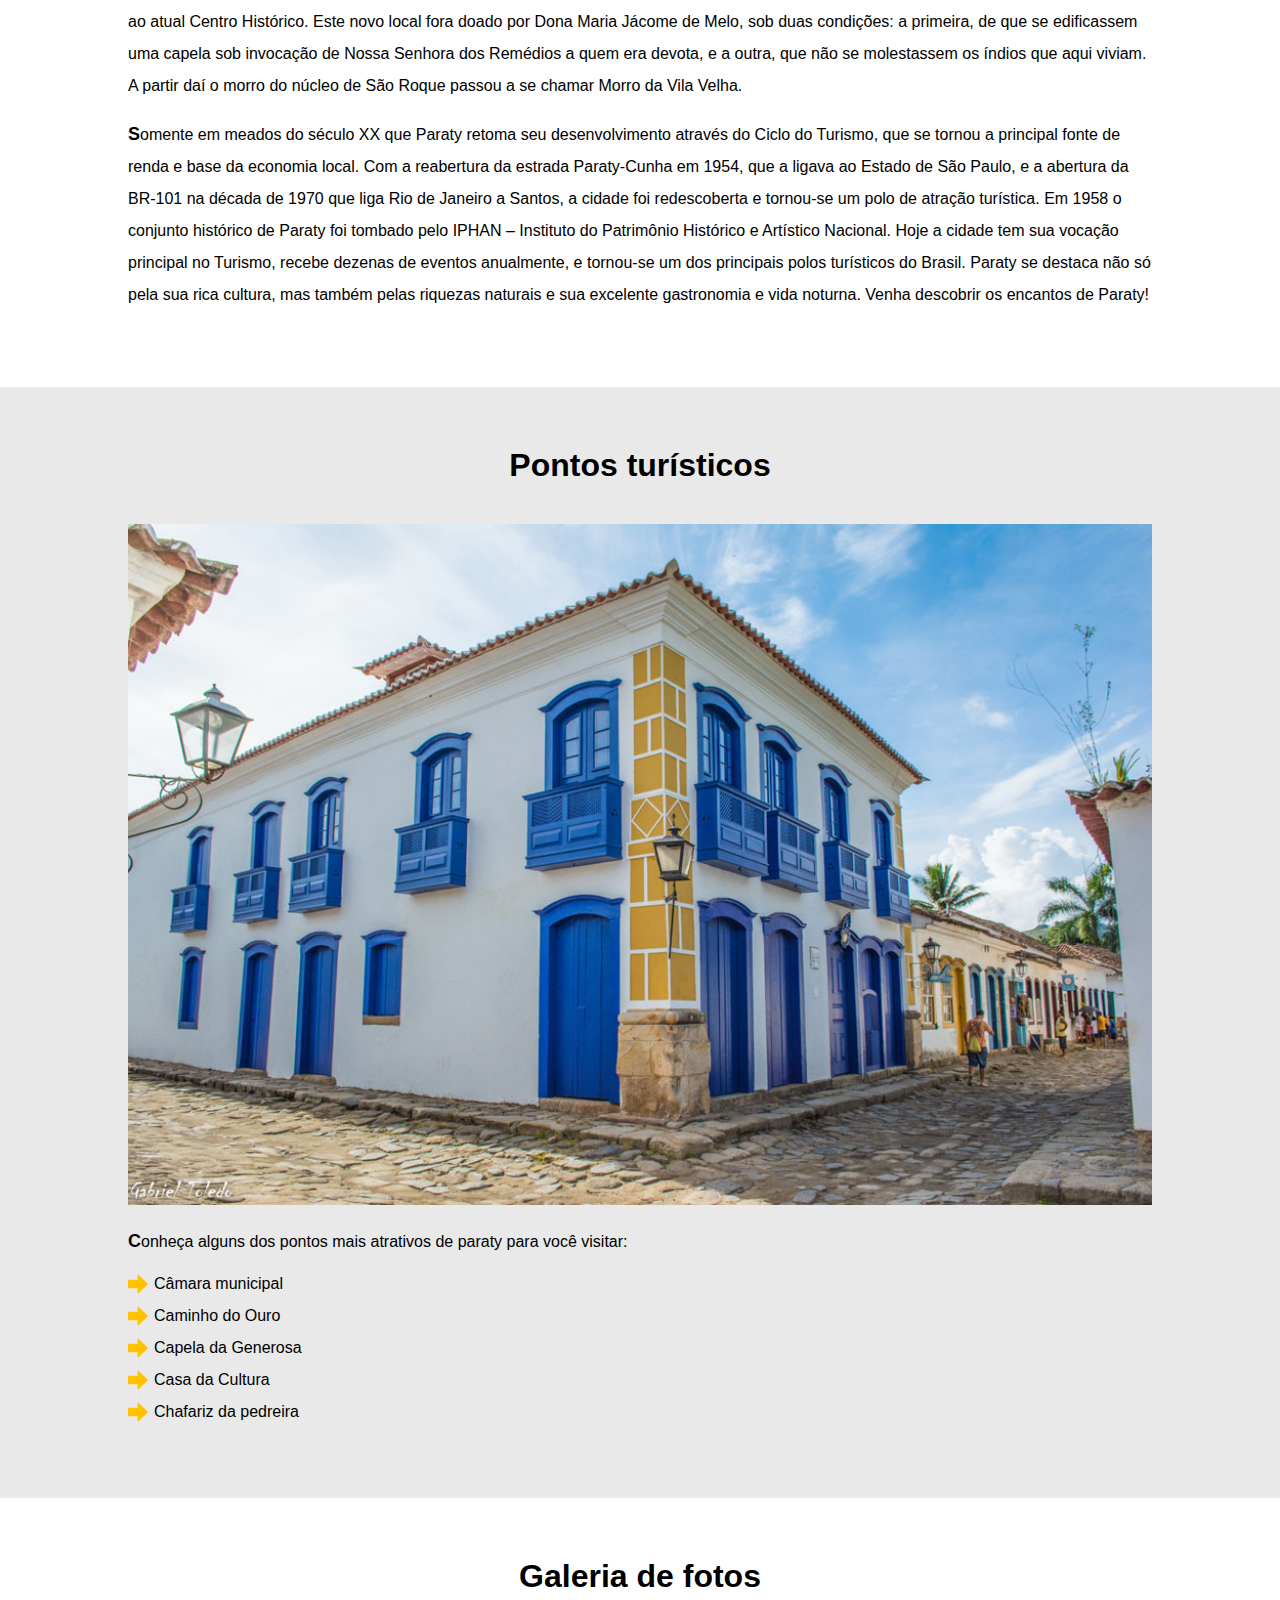
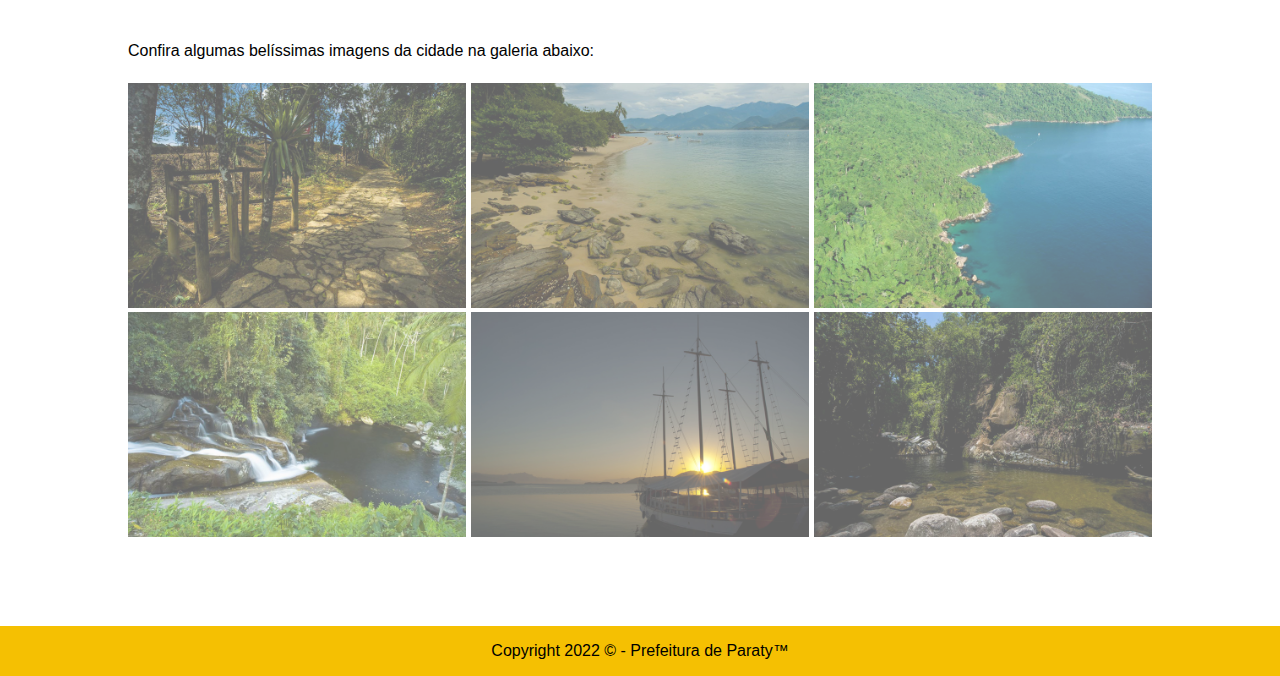
<file: visite-paraty/index.html>
<!DOCTYPE html>
<html lang="pt-BR">
<head>
    <meta charset="UTF-8">
    <meta http-equiv="X-UA-Compatible" content="IE=edge">
    <meta name="viewport" content="width=device-width, initial-scale=1.0">
    <link rel="stylesheet" href="style.css">
    <title>Visite Paraty</title>
</head>
<body>
    <header>
        <div class="limite-secao">
            <img src="Aula8/logo.png" alt="Logo">
            <nav>
                <a href="#sobre">Sobre</a>
                <a href="#pontos">Pontos Turisticos</a>
                <a href="#galeria">Galeria</a>
            </nav>
        </div>
    </header>
    <main>
        <section class="secao-capa">
            <div>
                <h1>Paraty</h1>
                <h2>Venha visitar</h2>
            </div>
        </section>

        <section id="sobre" >
            <div class="limite-secao secao-destaque">
                <h3>Sobre a cidade</h3>
                <img src="Aula8/Praca-Matriz.jpg" alt="">
                <p>Paraty é um pedacinho do passado brasileiro, que nos remete ao período colonial, através de suas fortificações, ruas, casarões preservados e sua cultura. A história de Paraty é marcada por importantes acontecimentos ao longo dos séculos, como a participação nos ciclos da cana, do ouro e do café. A partir de agora, você é nosso convidado especial para relembrar toda esta trajetória, que levou Paraty a se tornar um Patrimônio Histórico Nacional.</p>
                <p> As terras em que hoje a cidade de Paraty se encontra, eram ocupadas na época do descobrimento pelos índios Guaianás, e logo depois pertenceriam à Capitania de São Vicente. A trilha aberta pelos Guaianás ligando o litoral ao interior do Brasil atraíram os colonos da Capitania de São Vicente, que no século XVI iniciaram o povoamento de Paraty em um morro próximo à foz do Rio Perequê-Açu. Ao se instalarem neste morro, surgiram as primeiras construções em Paraty de que se tem notícia, incluindo a capela de São Roque, padroeiro deste povoado na época. Em 1646, o povoado transferiu-se para um local maior e plano, entre os rios Perequê-Açu e Patitiba, onde se desenvolveu e deu origem ao atual Centro Histórico. Este novo local fora doado por Dona Maria Jácome de Melo, sob duas condições: a primeira, de que se edificassem uma capela sob invocação de Nossa Senhora dos Remédios a quem era devota, e a outra, que não se molestassem os índios que aqui viviam. A partir daí o morro do núcleo de São Roque passou a se chamar Morro da Vila Velha.</p>
                <p>Somente em meados do século XX que Paraty retoma seu desenvolvimento através do Ciclo do Turismo, que se tornou a principal fonte de renda e base da economia local. Com a reabertura da estrada Paraty-Cunha em 1954, que a ligava ao Estado de São Paulo, e a abertura da BR-101 na década de 1970 que liga Rio de Janeiro a Santos, a cidade foi redescoberta e tornou-se um polo de atração turística. Em 1958 o conjunto histórico de Paraty foi tombado pelo IPHAN – Instituto do Patrimônio Histórico e Artístico Nacional. Hoje a cidade tem sua vocação principal no Turismo, recebe dezenas de eventos anualmente, e tornou-se um dos principais polos turísticos do Brasil. Paraty se destaca não só pela sua rica cultura, mas também pelas riquezas naturais e sua excelente gastronomia e vida noturna. Venha descobrir os encantos de Paraty!</p>
            </div>
        </section>
        <section id="pontos"  class="secao-ponto">
            <div class="limite-secao secao-destaque">
                <h3>Pontos turísticos</h3>
                <img src="Aula8/Casa-da-Cultura.jpg" alt="Casa-da-Cultura">
                <p>Conheça alguns dos pontos mais atrativos de paraty para você visitar:</p>
                <ul>
                    <li>Câmara municipal</li>
                    <li>Caminho do Ouro</li>
                    <li>Capela da Generosa</li>
                    <li>Casa da Cultura</li>
                    <li>Chafariz da pedreira</li>
                </ul>
            </div>
        </section>
        <section id="galeria">
            <div class="limite-secao">
                <h3>Galeria de fotos</h3>
                <p>Confira algumas belíssimas imagens da cidade na galeria abaixo:</p>
                <div class="galeria">
                    <img src="Aula8/Caminho-do-Ouro.jpg" alt="Caminho-do-Ouro">
                    <img src="Aula8/Ilha-do-Cedro.jpg" alt="Ilha-do-Cedro">
                    <img src="Aula8/Lagoa-Azul.jpg" alt="Lagoa-Azul">
                    <img src="Aula8/Cachoeira.jpg" alt="Cachoeira">
                    <img src="Aula8/Cais.jpg" alt="Cais">
                    <img src="Aula8/Poco-Ingleses.jpg" alt="Poco-Ingleses">
                </div>
            </div>
        </section>
    </main>
    <footer>
        <div class="limite-secao">
            Copyright 2022 © - Prefeitura de Paraty™
        </div>
    </footer>

    
</body>
</html>
</file>
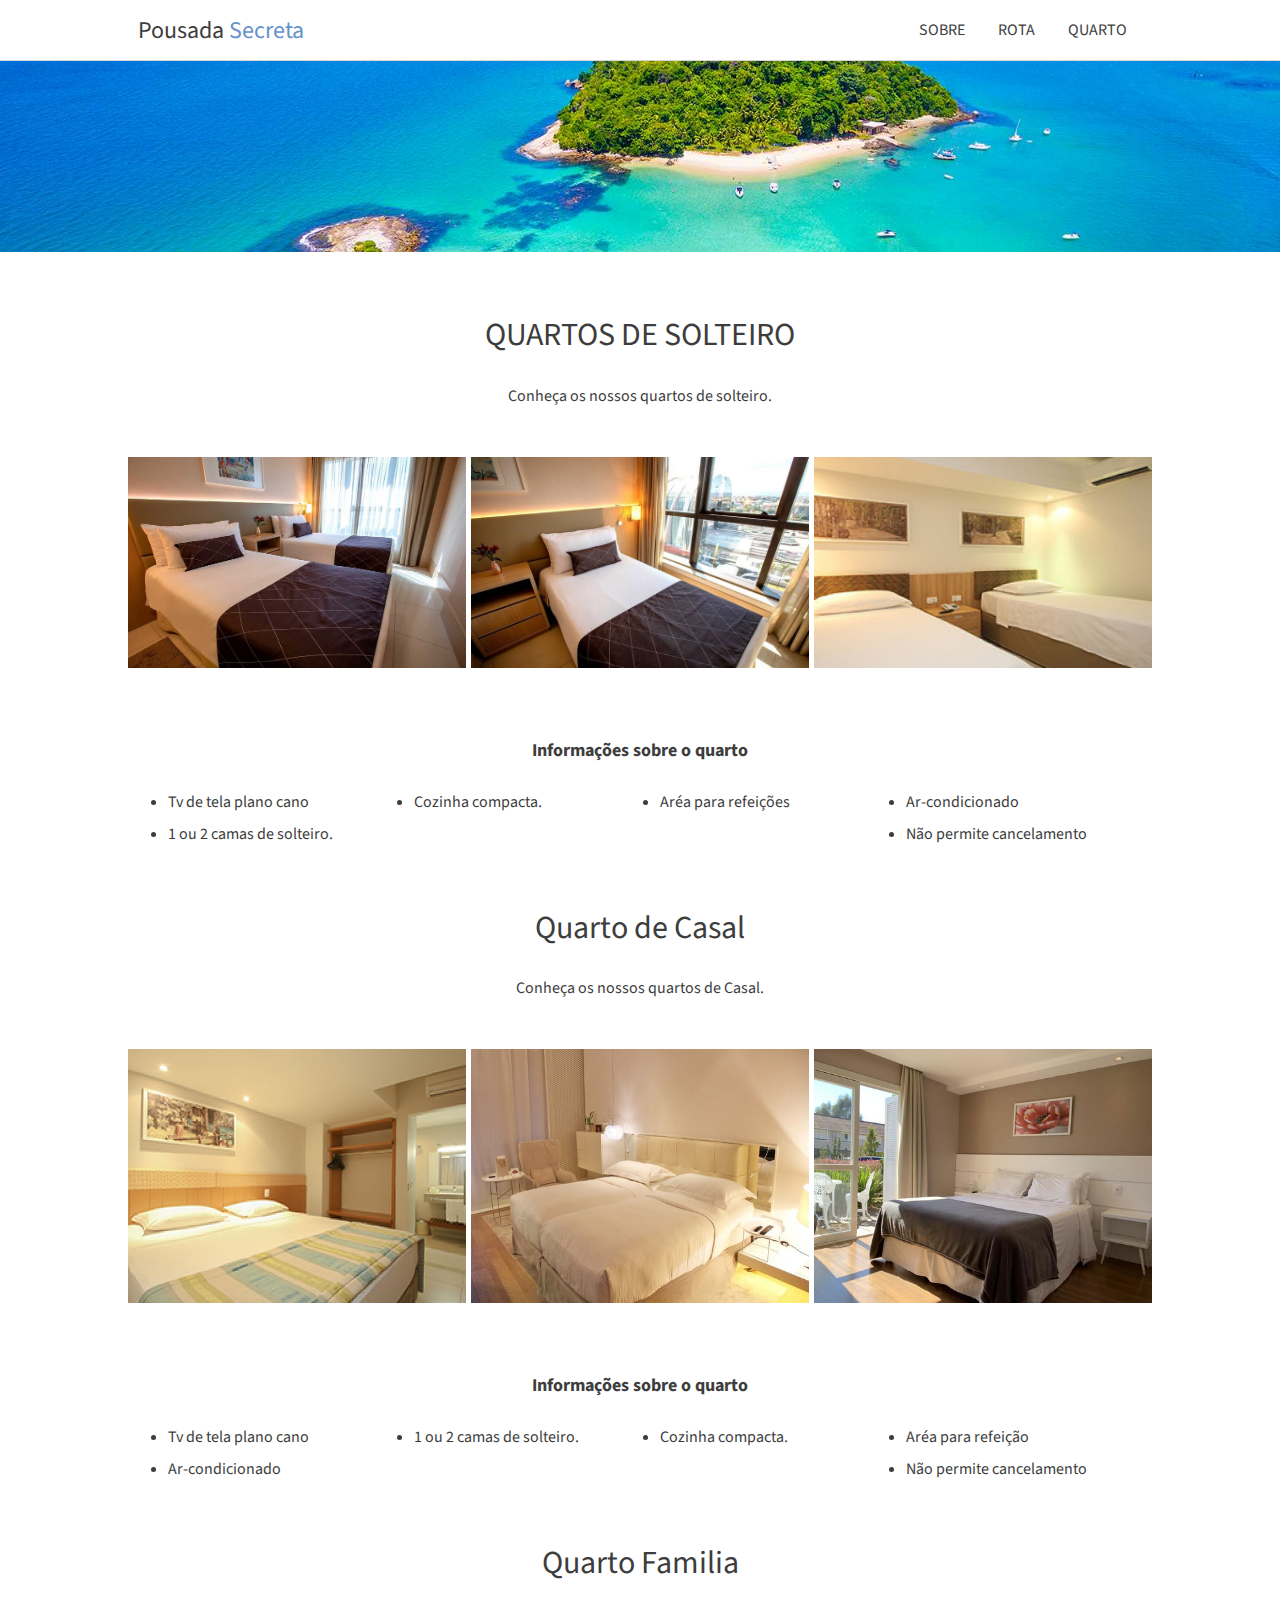
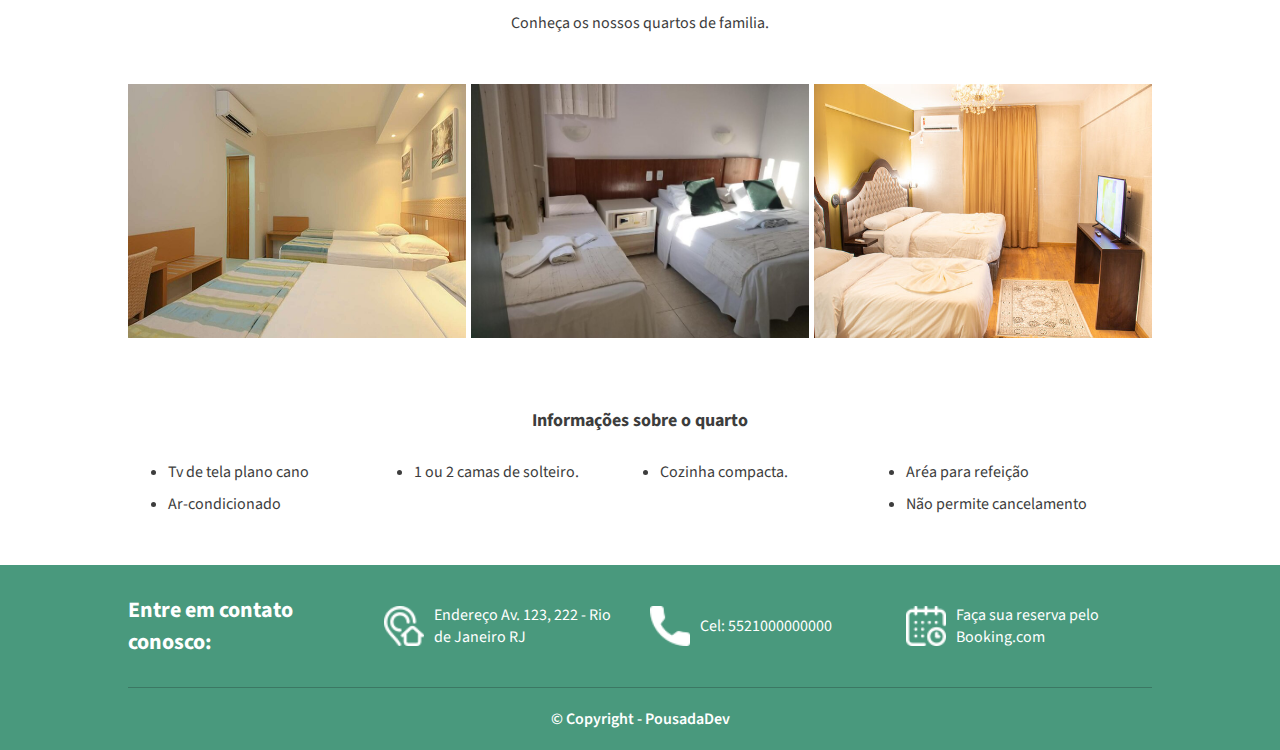
<file: Site Hotel/quarto.html>
<!DOCTYPE html>
<html lang="pt-BR">
<head>
    <meta charset="UTF-8">
    <meta http-equiv="X-UA-Compatible" content="IE=edge">
    <meta name="viewport" content="width=device-width, initial-scale=1.0">
    <link rel="stylesheet" href="estilo.css">
    <link rel="stylesheet" href="https://fonts.googleapis.com/css2?family=Source+Sans+Pro:ital,wght@0,200;0,300;0,400;0,600;0,700;0,900;1,200;1,300;1,400;1,600;1,700;1,900&display=swap">
    <title>Quartos - Pousada Secreta</title>
</head>
<body>
    <div class="topo">
        <div class="tamanho-maximo-container container">
            <a class="link-banner" href="index.html">Pousada <span>Secreta</span></a>
            <div>
                <a class="link-topo" href="index.html#sobre">Sobre</a>
                <a class="link-topo" href="index.html#rota">Rota</a>
                <a class="link-topo" href="quarto.html">Quarto</a>
            </div>
        </div>
    </div>

    <div class="principal">
        <div class="img-menu"></div>
        
        <div class="titulo-descricao tamanho" id="solteiro">
            <h2>QUARTOS DE SOLTEIRO</h2>
            <p>Conheça os nossos quartos de solteiro.</p>
        </div>
        <div class="conteudo-img tamanho">
            <img class="img-quarto" src="img/quarto-solteiro1.jpg" alt="">
            <img class="img-quarto" src="img/quarto-solteiro2.jpg" alt="">
            <img class="img-quarto" src="img/quarto-solteiro3.jpg" alt="">
        </div>

        <div class="conteudo-descricao tamanho ">
            <h3>Informações sobre o quarto</h3>
            <ul class="conteudo-lista">
                <li>Tv de tela plano cano</li>
                <li>Cozinha compacta.</li>
                <li>Aréa para refeições</li>
                <li>Ar-condicionado</li>
                <li >1 ou 2 camas de solteiro.</li>
                <li>Não permite cancelamento</li>
            </ul>
        </div>
        <div id="casal" class="titulo-descricao tamanho">
            <h2>Quarto de Casal</h2>
            <p>Conheça os nossos quartos de Casal.</p>
        </div>
        <div class="conteudo-img tamanho">
            <img class="img-quarto" src="img/quarto-casal1.jpg" alt="">
            <img class="img-quarto" src="img/quarto-casal2.jpg" alt="">
            <img class="img-quarto" src="img/quarto-casal3.jpg" alt="">
            
        </div>
        <div class="conteudo-descricao tamanho">
            <h3>Informações sobre o quarto</h3>
            <ul class="conteudo-lista">
                <li>Tv de tela plano cano</li>
                <li>1 ou 2 camas de solteiro.</li>
                <li>Cozinha compacta.</li>
                <li>Aréa para refeição</li>
                <li>Ar-condicionado</li>
                <li>Não permite cancelamento</li>
            </ul>
        </div>

        <div id="familia" class="titulo-descricao tamanho">
            <h2>Quarto Familia</h2>
            <p>Conheça os nossos quartos de familia.</p>
        </div>
        <div class="conteudo-img tamanho">
            <img class="img-quarto" src="img/quarto-familia1.jpg" alt="">
            <img class="img-quarto" src="img/quarto-familia2.jpg" alt="">
            <img class="img-quarto" src="img/quarto-familia3.jpg" alt="">

        </div>
        <div class="conteudo-descricao tamanho">
            <h3>Informações sobre o quarto</h3>
            <ul class="conteudo-lista">
                <li>Tv de tela plano cano</li>
                <li>1 ou 2 camas de solteiro.</li>
                <li>Cozinha compacta.</li>
                <li>Aréa para refeição</li>
                <li>Ar-condicionado</li>
                <li>Não permite cancelamento</li>
            </ul>
        </div>
    </div>

    <div class="rodape">
        <div class="tamanho-maximo-container rodape-container">
          <div class="rodape-info">
            <h4>Entre em contato conosco:</h4>
          </div>
    
          <a  class="rodape-info rodape-link" target="_blank" href="https://goo.gl/maps/wPAS58QxiTopxK6w7">
            <img  class="rodape-icone" src="icone/endereco.png" alt="Ícone endereco" title="Ícone endereco"/>
    
            <p>
              Endereço
              Av. 123, 222 - Rio de Janeiro RJ
            </p>
          </a>
    
          <div class="rodape-info">
            <img class="rodape-icone" src="icone/telefone.png" alt="Ícone telefone" title="Ícone telefone"/>
    
            <p>
              Cel: 5521000000000
            </p>
          </div>
    
          <a class="rodape-info rodape-link" target="_blank" href="https://www.booking.com/searchresults.pt-br.html?aid=375635;label=msn-wLZ0m4wRNI00wFHQAaaO3w-79920787059858%3Atikwd-79920803013016%3Aaud-808219487%3Aloc-20%3Aneo%3Amte%3Adec%3Aqsbooking;sid=9ca5cbe6c9db71b34b98c0738ea780f4;dest_id=-666610;dest_type=city&">
            <img class="rodape-icone" src="icone/calendario.png" alt="Ícone calendario" title="Ícone calendario"/>
    
            <p>
              Faça sua reserva pelo Booking.com
            </p>
          </a>
    
          <div class="rodape-copyright">
            © Copyright - PousadaDev
          </div>
        </div>
    </div>
    
</body>
</html>
</file>
<file: Barbearia/style.css>
body{
    background-color: #f1f1f1;
}
div{
    width: 800px;
    font-family: Verdana;
    margin: 0 auto;
    text-align: center;
}

h1{
    font-size: 26px;
    color: #606062;
    padding: 10px;
    margin: 20px;
    border: 5px solid #606062;
}

h2{
    font-size: 20px;
    color: #7a797b;
    margin: 35px 20px;
}
h3{
    font-size: 18px;
    color: #606062;
    font-weight: normal;
    padding: 10px 0px;
    margin-top: 30px;
    border-top: 2px solid #606062;
    border-bottom: 2px solid #606062;
   
}
p{
    font-size: 18px;
    color: #616163;
    text-align: justify;
    line-height: 32px;
    margin-bottom: 35px;

}
span{
    font-weight: bold;
}
a{
    color: white;
    background-color: rgb(71, 205, 71);
    text-decoration: none;
    border: 2px solid rgb(46, 207, 46);
    font-weight: bold;
    border-radius: 20px;
    padding: 6px;
    
}
</file>
<file: formulario/style.css>
* {box-sizing: border-box;}

body{
    background-color: #80808026;
    margin: 0;
    padding: 0;
    font-family: 'Raleway', sans-serif;
}
header{
    width: 100%;
    height: 55px;
    background: #fff;
    display: flex;
    justify-content: center;
}
.limite-container{
    max-width: 1024px;
    
}
.topo{
    width: 100%;
    height: 100%;
    display: flex;
    justify-content: flex-start;
    align-items: center;
}
.topo .logo{
    width: 32px;
    height: 32px;
}
.topo .topo-titulo{
    font-size: 24px;
    color: #5d15d1;
    margin: 0 0 0 14px;
    font-weight: bold;
}
.orcamento-fundo{
    width: 100%;
    height: auto;
    background-image: url('imagens/bahia.jpg');
    background-repeat: no-repeat;
    background-size: cover;
}
.orcamento-area{
    width: 100%;
    height: auto;
    margin: 0 auto;
    padding: 50px 0;
}
.orcamento-cabecalho{
    width: 100%;
    height: 35px;
    display: flex;
    justify-content: center;
    align-items: center;
    background-color:  #5d15d1;
}
.orcamento-logo{
    width: 20px;
    height: 20px;
    transform: rotate(-45deg);
}
.orcamento-descricao{
    font-size: 14px;
    color: #fff;
    margin: 0 0 0 5px;
    
}
.orcamento-area-formulario{
    width: 100%;
    background: #fff;
    padding: 30px 25px 20px 25px;
    box-sizing: border-box;
}
.orcamento-subtitulo-formulario{
    font-size: 22px;
    margin: 0 0 24px 0px;
}
.formulario{
    display: flex;
    flex-direction: column;
}
.formulario label{
    font-size: 16px;
    font-weight: bold;
}
.formulario input, .formulario select {
    width: 100%;
    height: 32px;
    margin: 10px 0;
}
.formulario input{
    padding: 0 5px;
    box-sizing: border-box;
}
.formulario select {
    padding: 0 3px;
}
.formulario-campo-duplo{
    width: 100%;
    display: flex;
    justify-content: space-between;
}
.formulario-campo-duplo div {
    width: calc(50% - 10px);
}
.radio{
    width: 100%;
    display: flex;
    justify-content: flex-start;
}
.radio div {
    display: flex;
    align-items: center;
    width: 120px !important;
}
.radio input {
    width: 15px;
}

.radio label {
    margin: 0 0 0 8px;
}
.formulario button {
    width: 160px;
    height: 32px;
    border: none;
    background: #5d15d1;
    font-size: 16px;
    color: #fff;
    margin: 12px 0 0 0;
    cursor: pointer;
}
.ofertas, .natureza {
    width: 100%;
    height: auto;
    display: flex;
    flex-direction: column;
    margin: 32px auto 0 auto;
}

.ofertas-titulo, .natureza-titulo {
    font-size: 20px;
    margin: 0 0 10px 0;
}

.ofertas-descricao, .natureza-descricao {
    font-size: 16px;
    font-weight: normal;
    margin: 0 0 15px 0;
}


.ofertas-descricao span {
    font-weight: bold;
}

.ofertas-imagens {
    width: 100%;
    height: 375px;
    display: flex;
    justify-content: space-between;
}

.oferta-imagem-destaque {
    position: relative;
    width: calc(50% - 10px);
    height: 100%;
}

.oferta-quatro-imagens {
    width: calc(50% - 10px);
    height: 100%;
    display: flex;
    flex-wrap: wrap;
    flex-direction: column;
    justify-content: space-between;
}

.oferta-quatro-imagens figure {
    position: relative;
    width: calc(50% - 10px);
    height: calc(50% - 10px);
    margin: 0 6px;
}

.oferta-imagem-destaque img, .oferta-quatro-imagens img {
    object-fit: cover;
    width: 100%;
    height: 100%;
}

.oferta-imagem-destaque figcaption, .oferta-quatro-imagens figcaption {
    position: absolute;
    left: 0;
    bottom: 0;

    width: 100%;
    background: rgb(0 0 0 / 50%);
    font-size: 17px;
    color: #fff;

    padding: 5px 10px;
    box-sizing: border-box;
}
.natureza-duas-imagens {
    width: 100%;
    height: auto;
    display: flex;
    justify-content: space-between;
}

.natureza-imagem {
    width: calc(50% - 10px);
    height: 100%;
}

.natureza-imagem img {
    object-fit: cover;
    width: 100%;
    height: 100%;
}

.natureza-imagem div {
    width: 100%;
    padding: 20px;
    box-sizing: border-box;
    background: #fff;
}

.natureza-imagem h3 {
    font-size: 16px;
    font-weight: bold;
}

.natureza-imagem p {
    color: grey;
    font-size: 14px;
    margin: 15px 0 0 0px;
}
footer{
    width: 100%;
    background: #5d15d1;
    margin: 32px 0 0 0
}
.rodape{
    display: flex;
    justify-content: space-between;
    margin: 0 auto;
}
.conteudo-rodape{
    display: flex;
    flex-direction: column;
    padding: 15px 0;
}
.conteudo-rodape h2{
    color: #fff;
    margin: 0 0 15px 0;
    font-size: 20px;
}
.conteudo-rodape img{
    width: 18px;
    
}
.conteudo-rodape div{
    display: flex;
    align-items: center;
    margin: 5px 0;
}
.conteudo-rodape span{
    color: white;
    margin: 0 0 0 10px;
    font-size: 14px;
    font-weight: bold;
}
@media(max-width: 1100px)
{
    .limite-container {
        width: 90%;
    }
}

@media(max-width: 768px)
{
   .formulario button {
        width: 100%;
    }

    .ofertas-imagens {
        height: 100%;
        flex-direction: column;
    }

    .oferta-quatro-imagens {
        width: 100%;
    }

    .oferta-imagem-destaque, .oferta-quatro-imagens figure {
        width: 100%;
        height: 225px;
        margin: 15px 0 0 0;
    }

    .natureza-duas-imagens {
        flex-direction: column;
    }

    .natureza-imagem {
        width: 100%;
        margin: 15px 0 0 0;
    }

    .rodape {
        flex-direction: column;
        align-items: center;
    }

    .conteudo-rodape
    {
        width: 250px;
    }
}

@media(max-width: 540px)
{
    .formulario-campo-duplo, .radio {
        flex-direction: column;
    }

    .formulario-campo-duplo div, .radio div {
        width: 100%;
    }
}
</file>
<file: Imovel/skyle.css>
body{
    font-family: Tahoma;
    text-align: center;
    margin: 0px auto;
}
div{
    padding: 30px 0px;
    text-align: center;
    
}
.paragrafo{
    margin: 0px auto;
    width: 980px;
    text-align: justify;
    line-height: 28px;
}

.secao-logo{
    background-color: #afddfb; 
    padding: 30px;
}
.img-logo{
    width: 150px;
    margin-top: 20px;
}
.secao-logo p{
    margin: 25px 0px;
}
.secao-logo p a{
    
    font-size: 18px;
    margin: 0px 10px;
    color: rgb(56, 50, 50);
    text-decoration: none;
    border-bottom: 2px solid rgb(50, 50, 50);
}
.img-banner{
    margin-top: 30px;
}
h1{
    color: #1d1d1d;
    margin-bottom: 5px;
}
h2{
    color: #1c81c0;
    margin-top: 0px;
    font-weight: normal;
}
.img-imovel{
    width: 450px;
}
.texto-azul{
    color: #1c81c0;
    font-weight: bold;
}
.secao-4{
    background-color: #1d80c1;
    color: white;
}

h3{
    font-size: 28px;
    line-height: 42px;

}
.paragrafo-4{
    font-size: 22px;
    line-height: 42px;
    width: 700px;
    text-align: center;
    margin: 0px auto;
}
.texto-amarelo{
    color: #fff81b;
    font-weight: bold;
}
.secao-4 ul {
    margin: 40px auto;
    width: 135px;
}
.secao-4 ul li{
    line-height: 42px;
    text-align: left;
    font-size: 22px;
}
.secao-6{
    background-color: #1d80c1;
    color: white;

}
iframe{
    width: 800px;
    height: 400px;
}
.para-6{
    margin: 25px auto;
    width: 980px;
    text-align: center;
    background-color: #1d1d1d;
    color: white;
    padding: 15px;
}
.lista-contato {
    width: 510px;
    list-style: none;
    margin: 40px auto 40px;
}

.item-lista-contato {
    margin-top: 15px;
    text-align: center;
    font-size: 18px;
}

.link-contato {
    font-size: 14px;
    background-color: #ffffff;
    color: #1d80c1;
    padding: 2px 5px;
    border-radius: 5px;
}
</file>
<file: Padaria/style.css>
body{
    background-color: #f4f0e5;
    margin: 0px;
    font-size: Tahoma;
}

.secao{
    width: 700px;
    text-align: center;
    margin: 10px auto;
    
}
.secao-borda{
    border-bottom: 2px solid rgb(193, 175, 130);
    padding: 10px 0px;
}
.img-logo-padaria{
    width: 180px;
}

a{
    color: #542f0c;
    font-size: 14px;
    font-weight: normal;
    padding: 10px;
}
h1{
    padding-top: 20px;
    font-size: 24px;
    color: black;
    font-family: Verdana, Geneva, Tahoma, sans-serif;   
}
h2{
    color: rgb(235, 156, 37);
    font-weight: normal;

}
.img-logo{
    width: 700px;
}
.secao-produtos{
    background-color: rgb(245, 154, 70);
    color: rgb(245, 239, 223);;
    width: 700px;
    color:white;
    padding: 20px 0px;
}
h3{
    font-size: 24px;
    font-weight: bold;
}

.img-produtos {
    width: 350px;
}
h4{
    font-size: 20px;
}
p{
    margin: 10px auto;
    width: 450px;
    text-align: center;
    line-height: 30px;
}
span{
    font-weight: bold;
   
}
</file>
<file: Receita de Bolo/style.css>
div{
    font-family: verdana;
}

h1{
    font-size: 22px;
    text-align: center;
}
h2{
    font-size: 18px;
    text-align: center;
    font-weight: bold;
    color: brown;
}
h3{
    font-size: 16px;
    text-decoration: underline;
    font-weight: normal;
    color: brown;
}
p{
    font-size: 14px;
    line-height: 28px;
    
}
</file>
<file: Site Hotel/style.css>
* {box-sizing: border-box;}
body{
    margin: 0;
    padding: 0;
    color: #3d3d3d;
    font-family: 'Source Sans Pro', sans-serif;
    background-color: #fff;
}

.topo{
    position: fixed;
    width: 100%;
    background-color: #fff;
    border-bottom: 1px solid #d5d5d5;
    
  
}
.topo .container {
    display: flex;
    align-items: center;
    justify-content: space-between;
    width: 100%;
    height: 60px;
    padding: 0 10px;
    
}
.link-banner{
    margin: 0 40px 0 0;
    font-size: 24px;
    text-decoration: none;
    color: #3d3d3d;
}
.link-banner span {
    color: #6592c9;
}
.link-topo {
    text-transform: uppercase;
    text-decoration: none;
    padding: 0px 15px 10px 15px;
    color: #3d3d3d
}

.titulo-site {
    background-image: url('img/img-fundo.jpg');
    background-repeat: no-repeat;
    background-size: cover;
    height: 100vh;

    display: flex;
    justify-content: center;
    align-items: center;
}
.titulo-site-descricao {
    color: #fff;
    font-size: 28px;
    background-color: #0a9077b3;
    border: 1px solid;
    padding: 0 20px;
    border-radius: 4px;
    text-align: center;
  }

.quartos {
    display: flex;
    justify-content: space-between;
}

.quarto {
    margin-right: 30px;
    padding-bottom: 20px;
    border-bottom: 2px solid #00836a;
    text-decoration: none;
    color: #3d3d3d;
  }

.quarto a {
    text-decoration: none;
    color: #333;
}

.quarto a p {
    text-align: center;
}
  
.quarto:last-child {
    margin-right: 0px;
}

.tamanho-maximo-container {
    max-width: 1024px;
    margin: 0 auto;
}

.secao-container {
    text-align: center;
    margin-bottom: 50px;
    padding-top: 50px;
}

.secao-container h2{
    font-size: 32px;
    font-weight: 500;
    text-transform: uppercase;
}

img {
    width: 100%;
}
iframe{
    width: 100%;
    height: 50vh;
}
.descricoes{
    display: flex;
    flex-wrap: wrap;
    justify-content: space-between;
    padding-bottom: 50px;
}
.descricao {
    display: flex;
    width: 45%;
    margin: 0 10px;
    align-items: center;
    justify-content: space-between;
  
}
.descricao-conteudo {
    flex: 1 1 auto;
}
.descricao-img {
    width: 100px;
    height: 113px;
    object-fit: cover;
    margin-left:10px;
  }
  .rodape-copyright {
    text-align: center;
    padding: 20px;
    border-top: 1px solid #3b7863;
    color: #fff;
    font-weight: 600;
    width: 100%;
  }
  
  .rodape {
    background-color: #49997d;
    color:#fff;
  }
  
  .rodape h4 {
    font-size: 22px;
  }
  
  .rodape-container {
    display: flex;
    flex-wrap: wrap;
    justify-content: space-between;
  }
  
  .rodape-info {
    width: 23%;
    display: flex;
    align-items: center;
  }
  
  .rodape-link{
    margin-right: 10px;
    color: #fff;
    text-decoration: none;
  }
  
  .rodape-icone {
    width: 40px;
    height: 40px;
    margin-right: 10px;
  }
  
  .rodape-info a{
    text-decoration: none;
    color: #fff;
  }
</file>
<file: Site Livro/style.css>
body {
    margin: 0;
}

div {
    text-align: center;
    border-top: 1px solid #d5d5d5;
    padding: 50px;
    background-color: #f5f5f5;
}

h1 {
    font-family: 'Tahoma', sans-serif;
    text-align: center;
    margin-top: 0;
}

h2 {
    font-family: 'Tahoma', sans-serif;
    text-align: center;
}

h3 {
    font-family: 'Tahoma', sans-serif;
    text-align: center;
}

p {
    font-family: 'Tahoma', sans-serif;
    text-align: center;
    line-height: 28px;
    margin: 15px auto 30px auto;
    width: 930px;
}

span {
    font-family: 'Tahoma', sans-serif;
    font-weight: bold;
}

img {
    width: 190px;
}

a {
    font-family: 'Tahoma', sans-serif;
    font-size: 14px;
    font-weight: bold;
    text-decoration: none;
    background-color: #49b970;
    color: #ffffff;
    padding: 10px 30px;
    border-radius: 25px;
}
</file>
<file: visite-paraty/style.css>
*{box-sizing: border-box;}





body{
    font-family: Arial, Helvetica, sans-serif;
    margin: 0;
    padding: 0;
}
header div{
    width: 100%;
    display: flex;
    justify-content: space-between;
    align-items: center;
    padding: 10px 15px;
}
.limite-secao{
    max-width: 1024px;
    margin: 0 auto;
}
header img{
    width: 150px;
}
header nav{
    font-size: 18px;
}
header a{
    margin: 0 5px;
    text-decoration: none;
    color: #000;
    padding: 5px;
}
section{
    padding: 60px 20px;
}
.secao-capa{
    position: relative;
    width: 100%;
    height: 100%;
    text-align: center;
    background-image: url('Aula8/bg-estacao.jpg');
    background-repeat: no-repeat;
    background-size: cover;
}
.secao-capa::before{
    content: "";
    width: 100%;
    height: 100%;
    background: #000;
    opacity: 0.5;
    position: absolute; 
    top: 0;
    left: 0;
    
}
.secao-capa div{
    position: relative;
    top: 0;
    left: 0;
    width: 100%;
    height: 100%;
    display: flex;
    flex-direction: column;
    justify-content: center;
    text-transform: uppercase;
    padding: 60px 20px;
    z-index: 1;
}
.secao-capa h1{
    font-size: 80px;
}
.secao-capa h2{
    font-size: 35px;
}
.secao-capa h1, .secao-capa h2{
    color: white;
    margin: 0;
    text-shadow: 1px 1px 5px #000000;
}
h3{
    text-align: center;
    font-size: 32px;
    margin: 0 0 40px 0;
}
.secao-destaque img:first-of-type{
    width: 100%;
}
p{
    line-height: 32px;
}
.secao-destaque p::first-letter{
    font-size: 18px;
    font-weight: bold;
}
.secao-ponto{
    background-color: #e9e9e9;
}
li{
    display: flex;
    align-items: center;
    margin: 12px 0 0px 0;
}
ul{
    list-style: none;
    padding: 0;
}
li::before{
    content: "";
    width: 20px;
    height: 20px;
    background-image: url('Aula8/seta.png');
    margin: 0 6px 0 0;
}
.galeria{
    width: 100%;
}
.galeria img{
    width: calc((100% / 3) - 3px);
    opacity: 0.6;
}
.galeria img:hover{
    opacity: 1;
}
footer{
    width: 100%;
    height: 50px;
    margin: 25px 0 0 0;
    background-color: #f5c002;
    display: flex;
    justify-content: center;
    align-items: center;
  
}
</file>
<file: Site Hotel/estilo.css>
* {box-sizing: border-box;}
body{
    margin: 0;
    padding: 0;
    color: #3d3d3d;
    font-family: 'Source Sans Pro', sans-serif;
    background-color: #fff;
}

.topo{
    position: fixed;
    width: 100%;
    background-color: #fff;
    border-bottom: 1px solid #d5d5d5;
    
  
}
.topo .container {
    display: flex;
    align-items: center;
    justify-content: space-between;
    width: 100%;
    height: 60px;
    padding: 0 10px;
    
}
.link-banner{
    margin: 0 40px 0 0;
    font-size: 24px;
    text-decoration: none;
    color: #3d3d3d;
}
.link-banner span {
    color: #6592c9;
}
.link-topo {
    text-transform: uppercase;
    text-decoration: none;
    padding: 0px 15px 10px 15px;
    color: #3d3d3d
}
.tamanho-maximo-container {
    max-width: 1024px;
    margin: 0 auto;
}

.img-menu{
    background-image: url('img/img-fundo.jpg');
    background-repeat: no-repeat;
    background-size: cover;
    height: 28vh;
    width: 100%;

  
}
.tamanho{
    max-width: 1024px;
    margin: 0 auto;
}
.titulo-descricao {
    
    margin: 0 auto;
    text-align: center;
    
}
.titulo-descricao h2{
    font-size: 32px;
    font-weight: normal;
    margin-top: 60px;
}
.titulo-descricao p{
    font-size: 16px;
    margin-bottom: 50px;
}
.conteudo-img{
  display: flex;
  
  justify-content: space-between;
  
}
.img-quarto{ 
  width: 33%;
  padding-bottom: 10px;

}

.conteudo-descricao h3{
  text-align: center;
  margin-top: 60px;
  font-size: 18px;
}

.conteudo-lista{
  display: flex;
  justify-content: space-between;
  flex-wrap: wrap;
  
}

.conteudo-lista li{
  width: 25%;
  text-align: left;
  margin-top: 10px;

}





.rodape-copyright {
    text-align: center;
    padding: 20px;
    border-top: 1px solid #3b7863;
    color: #fff;
    font-weight: 600;
    width: 100%;
  }
  
  .rodape {
    background-color: #49997d;
    color:#fff;
    
  }
  
  .rodape h4 {
    font-size: 22px;
  }
  
  .rodape-container {
    display: flex;
    flex-wrap: wrap;
    justify-content: space-between;
    margin-top: 50px;
  }
  
  .rodape-info {
    width: 23%;
    display: flex;
    align-items: center;
  }
  
  .rodape-link{
    margin-right: 10px;
    color: #fff;
    text-decoration: none;
  }
  
  .rodape-icone {
    width: 40px;
    height: 40px;
    margin-right: 10px;
  }
  
  .rodape-info a{
    text-decoration: none;
    color: #fff;
  }
</file>
